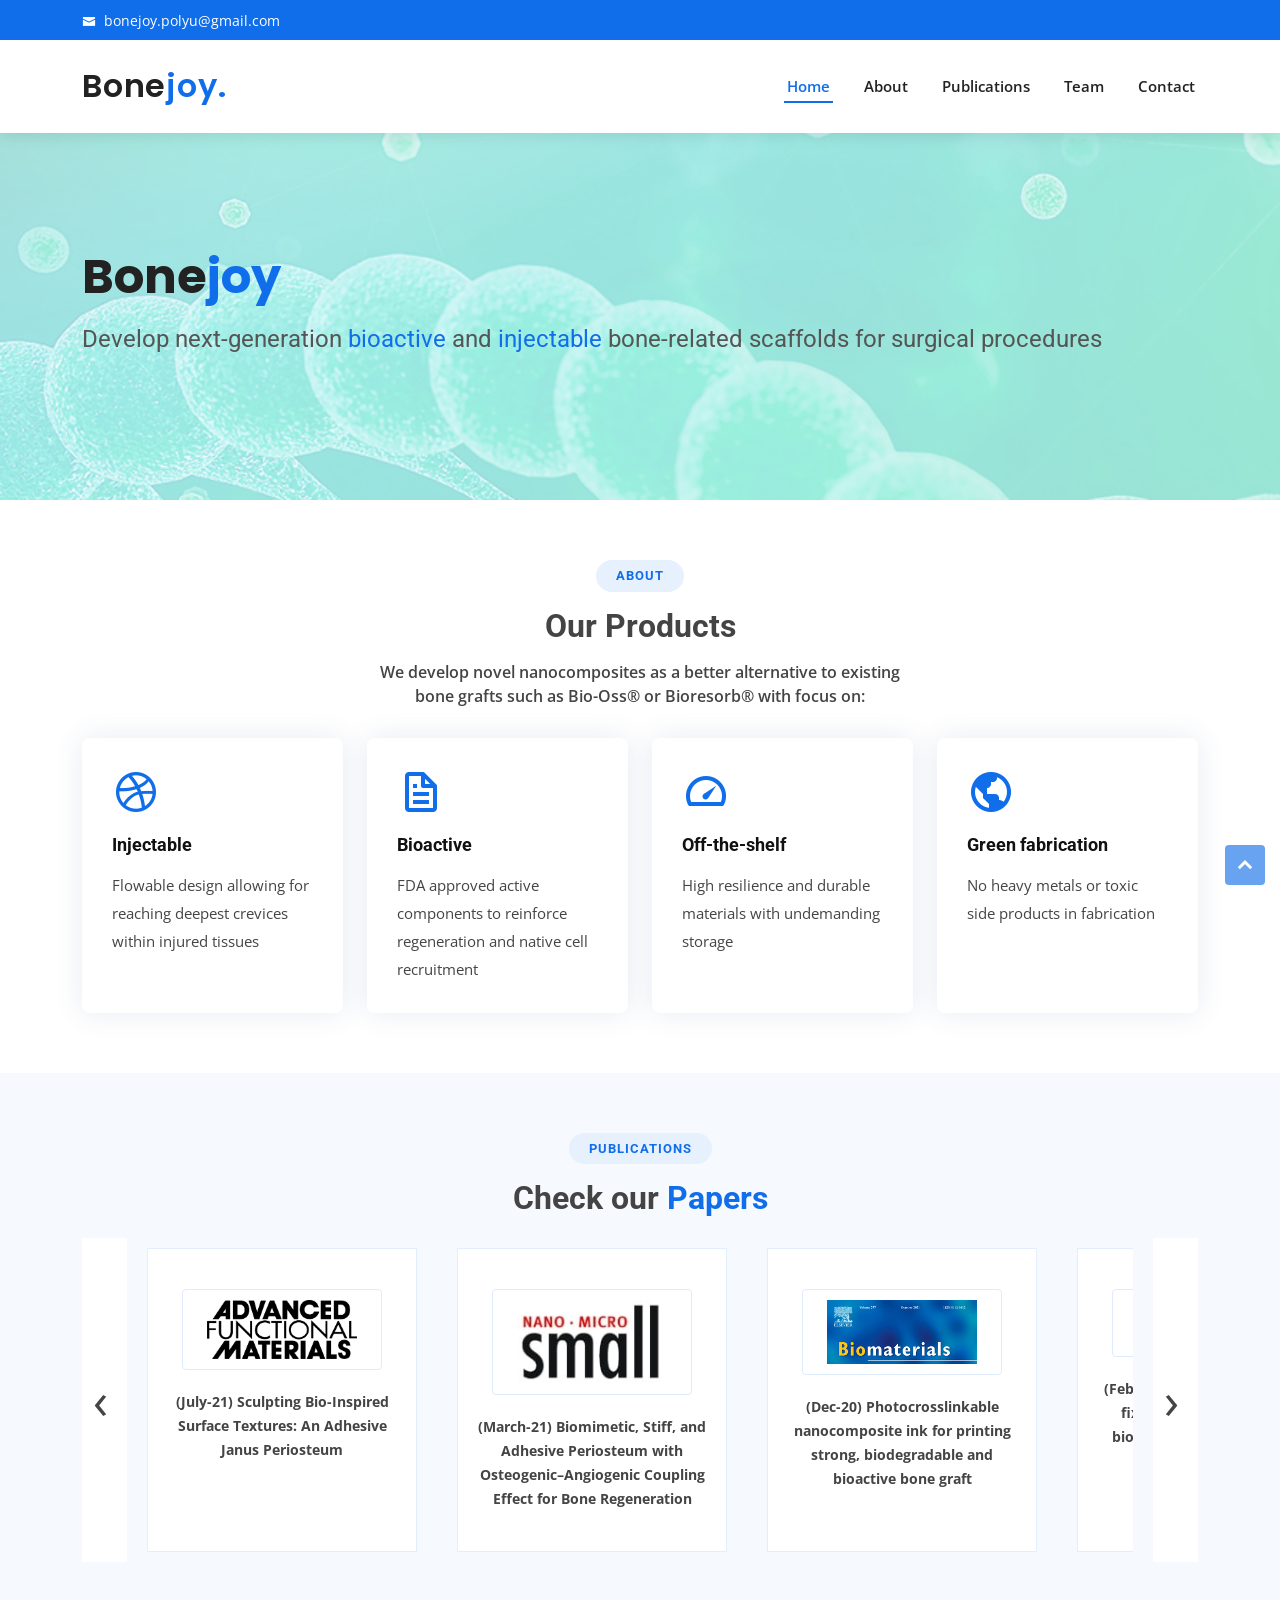
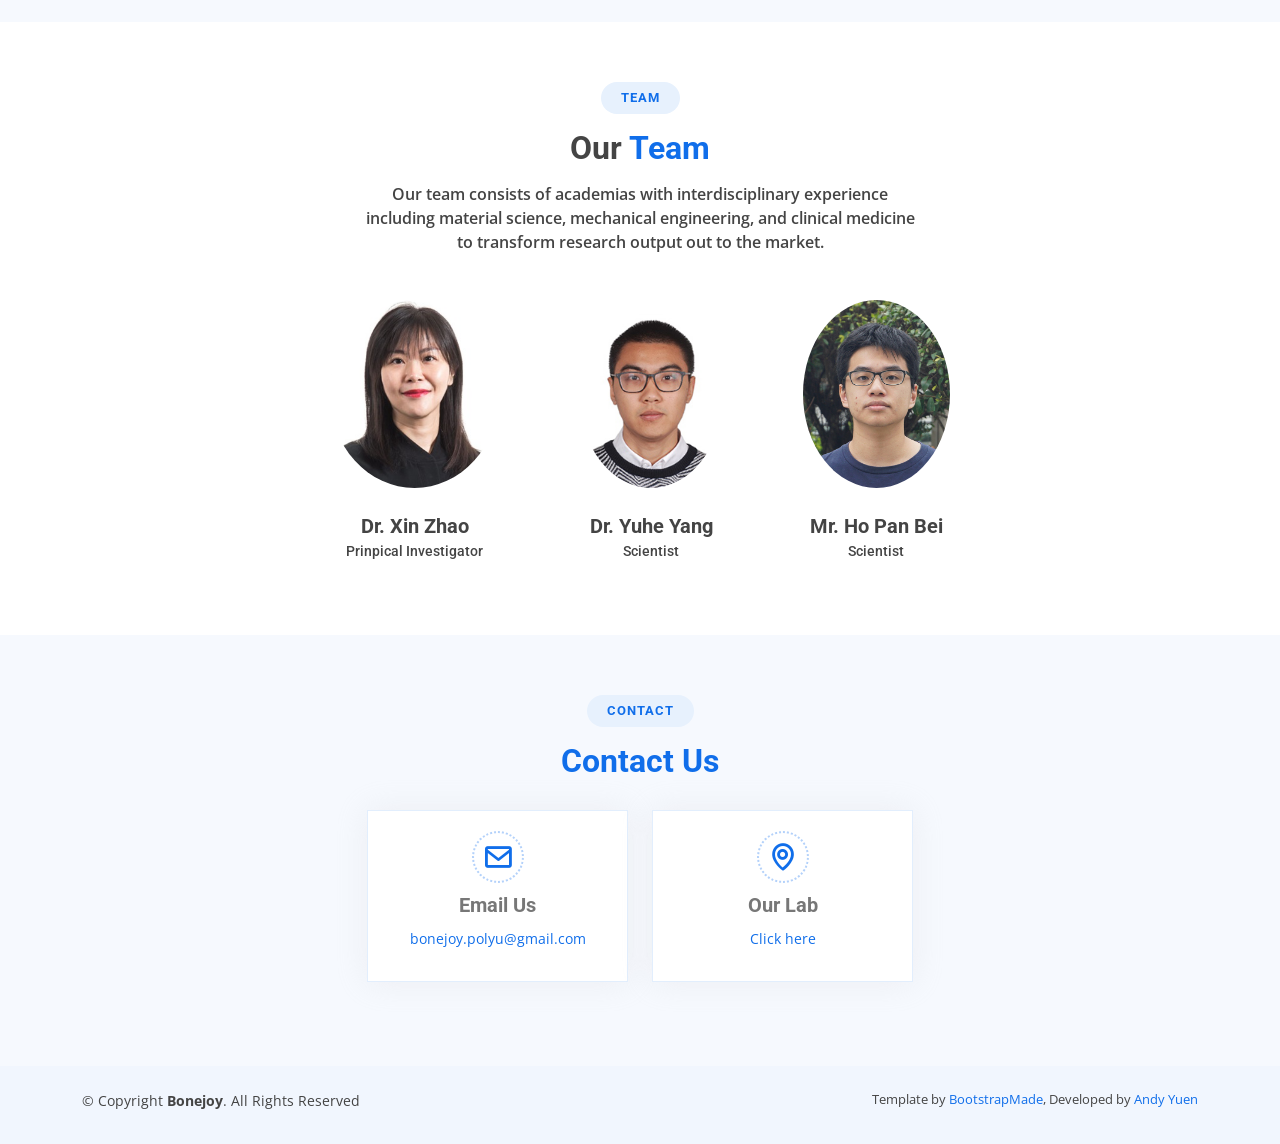
<file: index.html>
<!DOCTYPE html>
<html lang="en">

<head>
  <meta charset="utf-8">
  <meta content="width=device-width, initial-scale=1.0" name="viewport">

  <title>Bonejoy</title>
  <meta content="" name="description">
  <meta content="" name="keywords">

  <!-- Favicons -->
  <link href="assets/img/favicon.png" rel="icon">
  <link href="assets/img/apple-touch-icon.png" rel="apple-touch-icon">

  <!-- Google Fonts -->
  <link href="https://fonts.googleapis.com/css?family=Open+Sans:300,300i,400,400i,600,600i,700,700i|Roboto:300,300i,400,400i,500,500i,600,600i,700,700i|Poppins:300,300i,400,400i,500,500i,600,600i,700,700i" rel="stylesheet">

  <!-- Vendor CSS Files -->
  <link href="assets/vendor/bootstrap/css/bootstrap.min.css" rel="stylesheet">
  <link href="assets/vendor/icofont/icofont.min.css" rel="stylesheet">
  <link href="assets/vendor/boxicons/css/boxicons.min.css" rel="stylesheet">
  <link href="assets/vendor/owl.carousel/assets/owl.carousel.min.css" rel="stylesheet">
  <link href="assets/vendor/venobox/venobox.css" rel="stylesheet">
  <link href="assets/vendor/aos/aos.css" rel="stylesheet">

  <!-- Template Main CSS File -->
  <link href="assets/css/style.css" rel="stylesheet">

  <!-- =======================================================
  * Template Name: BizLand - v2.0.3
  * Template URL: https://bootstrapmade.com/bizland-bootstrap-business-template/
  * Author: BootstrapMade.com
  * License: https://bootstrapmade.com/license/
  ======================================================== -->
</head>

<body onload="init()">

  <!-- ======= Top Bar ======= -->
  <div id="topbar" class="d-none d-lg-flex align-items-center fixed-top">
    <div class="container d-flex">
      <div class="contact-info me-auto">
        <i class="icofont-envelope"></i> <a href="mailto:bonejoy.polyu@gmail.com">bonejoy.polyu@gmail.com</a>
      </div>
      <!--
      <div class="change-lang">
          <a href="./index.html"> CN </a>
          <a href="./index.html"> EN </a>
      </div>
      -->
    </div>
  </div>

  <!-- ======= Header ======= -->
  <header id="header" class="fixed-top">
    <div class="container d-flex align-items-center">

      <h1 class="logo me-auto"><a href="index.html">Bone<span>joy.</span></a></h1>
      <!-- Uncomment below if you prefer to use an image logo -->
      <!-- <a href="index.html" class="logo me-auto"><img src="assets/img/logo.png" alt=""></a>-->

      <nav class="nav-menu d-none d-lg-block">
        <ul>
          <li class="active"><a href="index.html">Home</a></li>
          <li><a href="#featured-services">About</a></li>
          <li><a href="#services">Publications</a></li>
          <li><a href="#team">Team</a></li>
          <li><a href="#contact">Contact</a></li>
          <div class='mobile-nav-sep' style='display: none;'></div>
          <li class="drop-down mobile-nav-lang" style="display: none;">
          <!--
          <a href="">Language</a>
            <ul>
              <li><a href="#">CN</a></li>
              <li><a href="#">EN</a></li>
            </ul>
          -->
          </li>
        </ul>
      </nav><!-- .nav-menu -->

    </div>
  </header><!-- End Header -->

  <!-- ======= Hero Section ======= -->
  <section id="hero" class="d-flex align-items-center">
    <div class="container" data-aos="zoom-out" data-aos-delay="100">
      <h1>Bone<span>joy<span></h1>
      <h2>Develop next-generation <span style='color: #106eea;'>bioactive</span> and
      <span style='color: #106eea;'>injectable</span> bone-related scaffolds for surgical procedures </h2>
    </div>
  </section><!-- End Hero -->

  <main id="main">

    <!-- ======= Featured Services Section ======= -->
    <section id="featured-services" class="featured-services">
      <div class="container" data-aos="fade-up">

        <div class="section-title">
          <h2>About</h2>
          <h3>Our Products</h3>
          <p>We develop novel nanocomposites as a better alternative to existing bone grafts such as Bio-Oss® or Bioresorb® with focus on: </p>
        </div>

        <div class="row">
          <div class="col-md-6 col-lg-3 d-flex align-items-stretch mb-5 mb-lg-0">
            <div class="icon-box" data-aos="fade-up" data-aos-delay="100">
              <div class="icon"><i class="bx bxl-dribbble"></i></div>
              <h4 class="title"><a>Injectable</a></h4>
              <p class="description">Flowable design allowing for reaching deepest crevices within injured tissues</p>
            </div>
          </div>

          <div class="col-md-6 col-lg-3 d-flex align-items-stretch mb-5 mb-lg-0">
            <div class="icon-box" data-aos="fade-up" data-aos-delay="200">
              <div class="icon"><i class="bx bx-file"></i></div>
              <h4 class="title"><a>Bioactive</a></h4>
              <p class="description">FDA approved active components to reinforce regeneration and native cell recruitment</p>
            </div>
          </div>

          <div class="col-md-6 col-lg-3 d-flex align-items-stretch mb-5 mb-lg-0">
            <div class="icon-box" data-aos="fade-up" data-aos-delay="300">
              <div class="icon"><i class="bx bx-tachometer"></i></div>
              <h4 class="title"><a>Off-the-shelf</a></h4>
              <p class="description">High resilience and durable materials with undemanding storage</p>
            </div>
          </div>

          <div class="col-md-6 col-lg-3 d-flex align-items-stretch mb-5 mb-lg-0">
            <div class="icon-box" data-aos="fade-up" data-aos-delay="400">
              <div class="icon"><i class="bx bx-world"></i></div>
              <h4 class="title"><a>Green fabrication</a></h4>
              <p class="description">No heavy metals or toxic side products in fabrication</p>
            </div>
          </div>

        </div>

      </div>
    </section><!-- End Featured Services Section -->

    <!-- ======= Services Section ======= -->
    <section id="services" class="services section-bg">
      <div class="container" data-aos="fade-up">

        <div class="section-title paper-title">
          <h2>Publications</h2>
          <h3>Check our <span>Papers</span></h3>
          <!--
          <p>Ut possimus qui ut temporibus culpa velit eveniet modi omnis est adipisci expedita at voluptas atque vitae autem.</p>
          -->
        </div>

        <div class='paper-slider-wrapper'>

          <div id="left-arrow" class="slider-arrow" onclick="slide(this);">
            <span>&#x2039;</span>
          </div>

          <div class="paper-slider" id="paper-slider">
            <div class="paper-row" id="paper-row">

                <div class="icon-box paper-block" onclick="window.open('https://doi.org/10.1002/adfm.202104636');">
                  <div class="icon">
                    <img src="./assets/img/publications/AFM.jpg"/>
                  </div>
                  <p><b>(July-21) Sculpting Bio-Inspired Surface Textures: An Adhesive Janus Periosteum</b></p>
                </div>

                <div class="icon-box paper-block" onclick="window.open('https://doi.org/10.1002/smll.202006598');">
                  <div class="icon">
                    <img src="./assets/img/publications/Small.jpg"/>
                  </div>
                  <p><b>(March-21) Biomimetic, Stiff, and Adhesive Periosteum with Osteogenic–Angiogenic Coupling Effect for Bone Regeneration</b></p>
                </div>

                <div class="icon-box paper-block" onclick="window.open('https://doi.org/10.1016/j.biomaterials.2020.120378');">
                  <div class="icon">
                    <img src="./assets/img/publications/biomaterials banner.png"/>
                  </div>
                  <p><b>(Dec-20) Photocrosslinkable nanocomposite ink for printing strong, biodegradable and bioactive bone graft</b></p>
                </div>

                <div class="icon-box paper-block"  onclick="window.open('https://doi.org/10.1016/j.actbio.2019.12.017');">
                  <div class="icon">
                    <img src="./assets/img/publications/acta biomater banner.png"/>
                  </div>
                  <p><b>(Feb-20) A programmable, fast-fixing, osteo-regenerative, biomechanically robust bone screw</b></p>
                </div>

            </div>
          </div>

          <div id="right-arrow" class="slider-arrow" onclick="slide(this);">
            <span>&#x203A;</span>
          </div>

        </div>

      </div>
    </section><!-- End Services Section -->

    <!-- ======= Team Section ======= -->
    <section id="team" class="team">
      <div class="container" data-aos="fade-up" style="">

        <div class="section-title">
          <h2>Team</h2>
          <h3>Our <span>Team</span></h3>
          <p>Our team consists of academias with interdisciplinary experience including material science, mechanical engineering, and clinical medicine to transform research output out to the market.</p>
        </div>

        <div style="width: 100%; display: flex; justify-content: center;">
          <div class="teamRow" style='display:flex; flex-direction: row; justify-content: space-around; align-items: flex-start; flex-wrap: wrap;'>

            <div class="testimonial-item" onclick="window.open('http://www.zhaobiomaterialsgroup.com/Team?product_id=10');">
              <img src="assets/img/team/xz.png" class="testimonial-img" alt="">
              <h3>Dr. Xin Zhao</h3>
              <h4>Prinpical Investigator</h4>
            </div>

            <div class="testimonial-item" onclick="window.open('http://www.zhaobiomaterialsgroup.com/Team?product_id=4');">
              <img src="assets/img/team/yuhe.jpg" class="testimonial-img" alt="">
              <h3>Dr. Yuhe Yang</h3>
              <h4>Scientist</h4>
            </div>

            <div class="testimonial-item"  onclick="window.open('http://www.zhaobiomaterialsgroup.com/Team?product_id=11');">
              <img src="assets/img/team/beibei.jpg" class="testimonial-img" alt="">
              <h3>Mr. Ho Pan Bei</h3>
              <h4>Scientist</h4>
            </div>
          </div>
        </div>

      </div>
    </section><!-- End Team Section -->

    <!-- ======= Contact Section ======= -->
    <section id="contact" class="contact section-bg">
      <div class="container" data-aos="fade-up">

        <div class="section-title">
          <h2>Contact</h2>
          <h3><span>Contact Us</span></h3>
          <!--
          <p>Ut possimus qui ut temporibus culpa velit eveniet modi omnis est adipisci expedita at voluptas atque vitae autem.</p>
          -->
        </div>

        <div class="row" style='justify-content: center;' data-aos="fade-up" data-aos-delay="100">

          <div class="col-lg-3 col-md-6">
            <div class="info-box  mb-4">
              <i class="bx bx-envelope"></i>
              <h3>Email Us</h3>
              <p><a href="mailto:bonejoy.polyu@gmail.com">bonejoy.polyu@gmail.com</a></p>
            </div>
          </div>

          <div class="col-lg-3 col-md-6">
            <div class="info-box  mb-4">
              <i class="bx bx-map"></i>
              <h3>Our Lab</h3>
              <p><a href="http://www.zhaobiomaterialsgroup.com/">Click here</a></p>
            </div>
          </div>

        </div>

      </div>
    </section><!-- End Contact Section -->

  </main><!-- End #main -->

  <!-- ======= Footer ======= -->
  <footer id="footer">

    <div class="container py-4">
      <div class="copyright">
        &copy; Copyright <strong><span>Bonejoy</span></strong>. All Rights Reserved
      </div>
      <div class="credits">
        <!-- All the links in the footer should remain intact. -->
        <!-- You can delete the links only if you purchased the pro version. -->
        <!-- Licensing information: https://bootstrapmade.com/license/ -->
        <!-- Purchase the pro version with working PHP/AJAX contact form: https://bootstrapmade.com/bizland-bootstrap-business-template/ -->
        Template by <a href="https://bootstrapmade.com/">BootstrapMade</a>, Developed by <a href="https://github.com/andy897221">Andy Yuen</a>
      </div>
    </div>
  </footer><!-- End Footer -->

  <div id="preloader"></div>
  <a href="#" class="back-to-top"><i class="icofont-simple-up"></i></a>

  <!-- Vendor JS Files -->
  <script src="assets/vendor/jquery/jquery.min.js"></script>
  <script src="assets/vendor/bootstrap/js/bootstrap.bundle.min.js"></script>
  <script src="assets/vendor/jquery.easing/jquery.easing.min.js"></script>
  <script src="assets/vendor/php-email-form/validate.js"></script>
  <script src="assets/vendor/waypoints/jquery.waypoints.min.js"></script>
  <script src="assets/vendor/counterup/counterup.min.js"></script>
  <script src="assets/vendor/owl.carousel/owl.carousel.min.js"></script>
  <script src="assets/vendor/isotope-layout/isotope.pkgd.min.js"></script>
  <script src="assets/vendor/venobox/venobox.min.js"></script>
  <script src="assets/vendor/aos/aos.js"></script>

  <!-- Template Main JS File -->
  <script src="assets/js/main.js"></script>
  <script src="assets/js/myMain.js"></script>

</body>

</html>
</file>
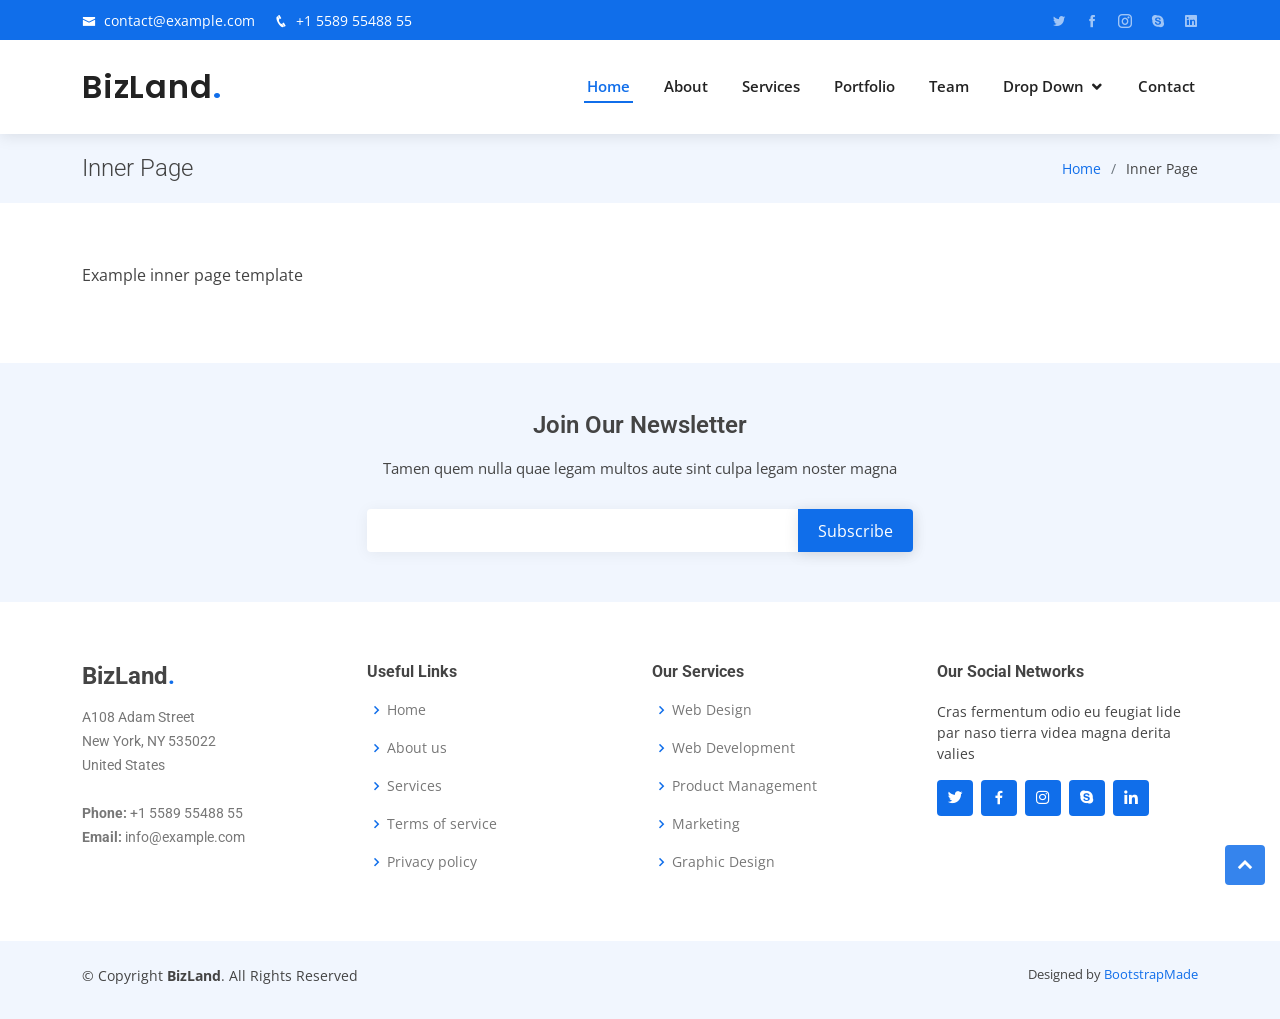
<file: inner-page.html>
<!DOCTYPE html>
<html lang="en">

<head>
  <meta charset="utf-8">
  <meta content="width=device-width, initial-scale=1.0" name="viewport">

  <title>Inner Page - BizLand Bootstrap Template</title>
  <meta content="" name="description">
  <meta content="" name="keywords">

  <!-- Favicons -->
  <link href="assets/img/favicon.png" rel="icon">
  <link href="assets/img/apple-touch-icon.png" rel="apple-touch-icon">

  <!-- Google Fonts -->
  <link href="https://fonts.googleapis.com/css?family=Open+Sans:300,300i,400,400i,600,600i,700,700i|Roboto:300,300i,400,400i,500,500i,600,600i,700,700i|Poppins:300,300i,400,400i,500,500i,600,600i,700,700i" rel="stylesheet">

  <!-- Vendor CSS Files -->
  <link href="assets/vendor/bootstrap/css/bootstrap.min.css" rel="stylesheet">
  <link href="assets/vendor/icofont/icofont.min.css" rel="stylesheet">
  <link href="assets/vendor/boxicons/css/boxicons.min.css" rel="stylesheet">
  <link href="assets/vendor/owl.carousel/assets/owl.carousel.min.css" rel="stylesheet">
  <link href="assets/vendor/venobox/venobox.css" rel="stylesheet">
  <link href="assets/vendor/aos/aos.css" rel="stylesheet">

  <!-- Template Main CSS File -->
  <link href="assets/css/style.css" rel="stylesheet">

  <!-- =======================================================
  * Template Name: BizLand - v2.0.3
  * Template URL: https://bootstrapmade.com/bizland-bootstrap-business-template/
  * Author: BootstrapMade.com
  * License: https://bootstrapmade.com/license/
  ======================================================== -->
</head>

<body>

  <!-- ======= Top Bar ======= -->
  <div id="topbar" class="d-none d-lg-flex align-items-center fixed-top">
    <div class="container d-flex">
      <div class="contact-info me-auto">
        <i class="icofont-envelope"></i> <a href="mailto:contact@example.com">contact@example.com</a>
        <i class="icofont-phone"></i> +1 5589 55488 55
      </div>
      <div class="social-links">
        <a href="#" class="twitter"><i class="icofont-twitter"></i></a>
        <a href="#" class="facebook"><i class="icofont-facebook"></i></a>
        <a href="#" class="instagram"><i class="icofont-instagram"></i></a>
        <a href="#" class="skype"><i class="icofont-skype"></i></a>
        <a href="#" class="linkedin"><i class="icofont-linkedin"></i></i></a>
      </div>
    </div>
  </div>

  <!-- ======= Header ======= -->
  <header id="header" class="fixed-top">
    <div class="container d-flex align-items-center">

      <h1 class="logo me-auto"><a href="index.html">BizLand<span>.</span></a></h1>
      <!-- Uncomment below if you prefer to use an image logo -->
      <!-- <a href="index.html" class="logo me-auto"><img src="assets/img/logo.png" alt=""></a>-->

      <nav class="nav-menu d-none d-lg-block">
        <ul>
          <li class="active"><a href="index.html">Home</a></li>
          <li><a href="#about">About</a></li>
          <li><a href="#services">Services</a></li>
          <li><a href="#portfolio">Portfolio</a></li>
          <li><a href="#team">Team</a></li>
          <li class="drop-down"><a href="">Drop Down</a>
            <ul>
              <li><a href="#">Drop Down 1</a></li>
              <li class="drop-down"><a href="#">Deep Drop Down</a>
                <ul>
                  <li><a href="#">Deep Drop Down 1</a></li>
                  <li><a href="#">Deep Drop Down 2</a></li>
                  <li><a href="#">Deep Drop Down 3</a></li>
                  <li><a href="#">Deep Drop Down 4</a></li>
                  <li><a href="#">Deep Drop Down 5</a></li>
                </ul>
              </li>
              <li><a href="#">Drop Down 2</a></li>
              <li><a href="#">Drop Down 3</a></li>
              <li><a href="#">Drop Down 4</a></li>
            </ul>
          </li>
          <li><a href="#contact">Contact</a></li>

        </ul>
      </nav><!-- .nav-menu -->

    </div>
  </header><!-- End Header -->

  <main id="main" data-aos="fade-up">

    <!-- ======= Breadcrumbs ======= -->
    <section class="breadcrumbs">
      <div class="container">

        <div class="d-flex justify-content-between align-items-center">
          <h2>Inner Page</h2>
          <ol>
            <li><a href="index.html">Home</a></li>
            <li>Inner Page</li>
          </ol>
        </div>

      </div>
    </section><!-- End Breadcrumbs -->

    <section class="inner-page">
      <div class="container">
        <p>
          Example inner page template
        </p>
      </div>
    </section>

  </main><!-- End #main -->

  <!-- ======= Footer ======= -->
  <footer id="footer">

    <div class="footer-newsletter">
      <div class="container">
        <div class="row justify-content-center">
          <div class="col-lg-6">
            <h4>Join Our Newsletter</h4>
            <p>Tamen quem nulla quae legam multos aute sint culpa legam noster magna</p>
            <form action="" method="post">
              <input type="email" name="email"><input type="submit" value="Subscribe">
            </form>
          </div>
        </div>
      </div>
    </div>

    <div class="footer-top">
      <div class="container">
        <div class="row">

          <div class="col-lg-3 col-md-6 footer-contact">
            <h3>BizLand<span>.</span></h3>
            <p>
              A108 Adam Street <br>
              New York, NY 535022<br>
              United States <br><br>
              <strong>Phone:</strong> +1 5589 55488 55<br>
              <strong>Email:</strong> info@example.com<br>
            </p>
          </div>

          <div class="col-lg-3 col-md-6 footer-links">
            <h4>Useful Links</h4>
            <ul>
              <li><i class="bx bx-chevron-right"></i> <a href="#">Home</a></li>
              <li><i class="bx bx-chevron-right"></i> <a href="#">About us</a></li>
              <li><i class="bx bx-chevron-right"></i> <a href="#">Services</a></li>
              <li><i class="bx bx-chevron-right"></i> <a href="#">Terms of service</a></li>
              <li><i class="bx bx-chevron-right"></i> <a href="#">Privacy policy</a></li>
            </ul>
          </div>

          <div class="col-lg-3 col-md-6 footer-links">
            <h4>Our Services</h4>
            <ul>
              <li><i class="bx bx-chevron-right"></i> <a href="#">Web Design</a></li>
              <li><i class="bx bx-chevron-right"></i> <a href="#">Web Development</a></li>
              <li><i class="bx bx-chevron-right"></i> <a href="#">Product Management</a></li>
              <li><i class="bx bx-chevron-right"></i> <a href="#">Marketing</a></li>
              <li><i class="bx bx-chevron-right"></i> <a href="#">Graphic Design</a></li>
            </ul>
          </div>

          <div class="col-lg-3 col-md-6 footer-links">
            <h4>Our Social Networks</h4>
            <p>Cras fermentum odio eu feugiat lide par naso tierra videa magna derita valies</p>
            <div class="social-links mt-3">
              <a href="#" class="twitter"><i class="bx bxl-twitter"></i></a>
              <a href="#" class="facebook"><i class="bx bxl-facebook"></i></a>
              <a href="#" class="instagram"><i class="bx bxl-instagram"></i></a>
              <a href="#" class="google-plus"><i class="bx bxl-skype"></i></a>
              <a href="#" class="linkedin"><i class="bx bxl-linkedin"></i></a>
            </div>
          </div>

        </div>
      </div>
    </div>

    <div class="container py-4">
      <div class="copyright">
        &copy; Copyright <strong><span>BizLand</span></strong>. All Rights Reserved
      </div>
      <div class="credits">
        <!-- All the links in the footer should remain intact. -->
        <!-- You can delete the links only if you purchased the pro version. -->
        <!-- Licensing information: https://bootstrapmade.com/license/ -->
        <!-- Purchase the pro version with working PHP/AJAX contact form: https://bootstrapmade.com/bizland-bootstrap-business-template/ -->
        Designed by <a href="https://bootstrapmade.com/">BootstrapMade</a>
      </div>
    </div>
  </footer><!-- End Footer -->

  <div id="preloader"></div>
  <a href="#" class="back-to-top"><i class="icofont-simple-up"></i></a>

  <!-- Vendor JS Files -->
  <script src="assets/vendor/jquery/jquery.min.js"></script>
  <script src="assets/vendor/bootstrap/js/bootstrap.bundle.min.js"></script>
  <script src="assets/vendor/jquery.easing/jquery.easing.min.js"></script>
  <script src="assets/vendor/php-email-form/validate.js"></script>
  <script src="assets/vendor/waypoints/jquery.waypoints.min.js"></script>
  <script src="assets/vendor/counterup/counterup.min.js"></script>
  <script src="assets/vendor/owl.carousel/owl.carousel.min.js"></script>
  <script src="assets/vendor/isotope-layout/isotope.pkgd.min.js"></script>
  <script src="assets/vendor/venobox/venobox.min.js"></script>
  <script src="assets/vendor/aos/aos.js"></script>

  <!-- Template Main JS File -->
  <script src="assets/js/main.js"></script>

</body>

</html>
</file>
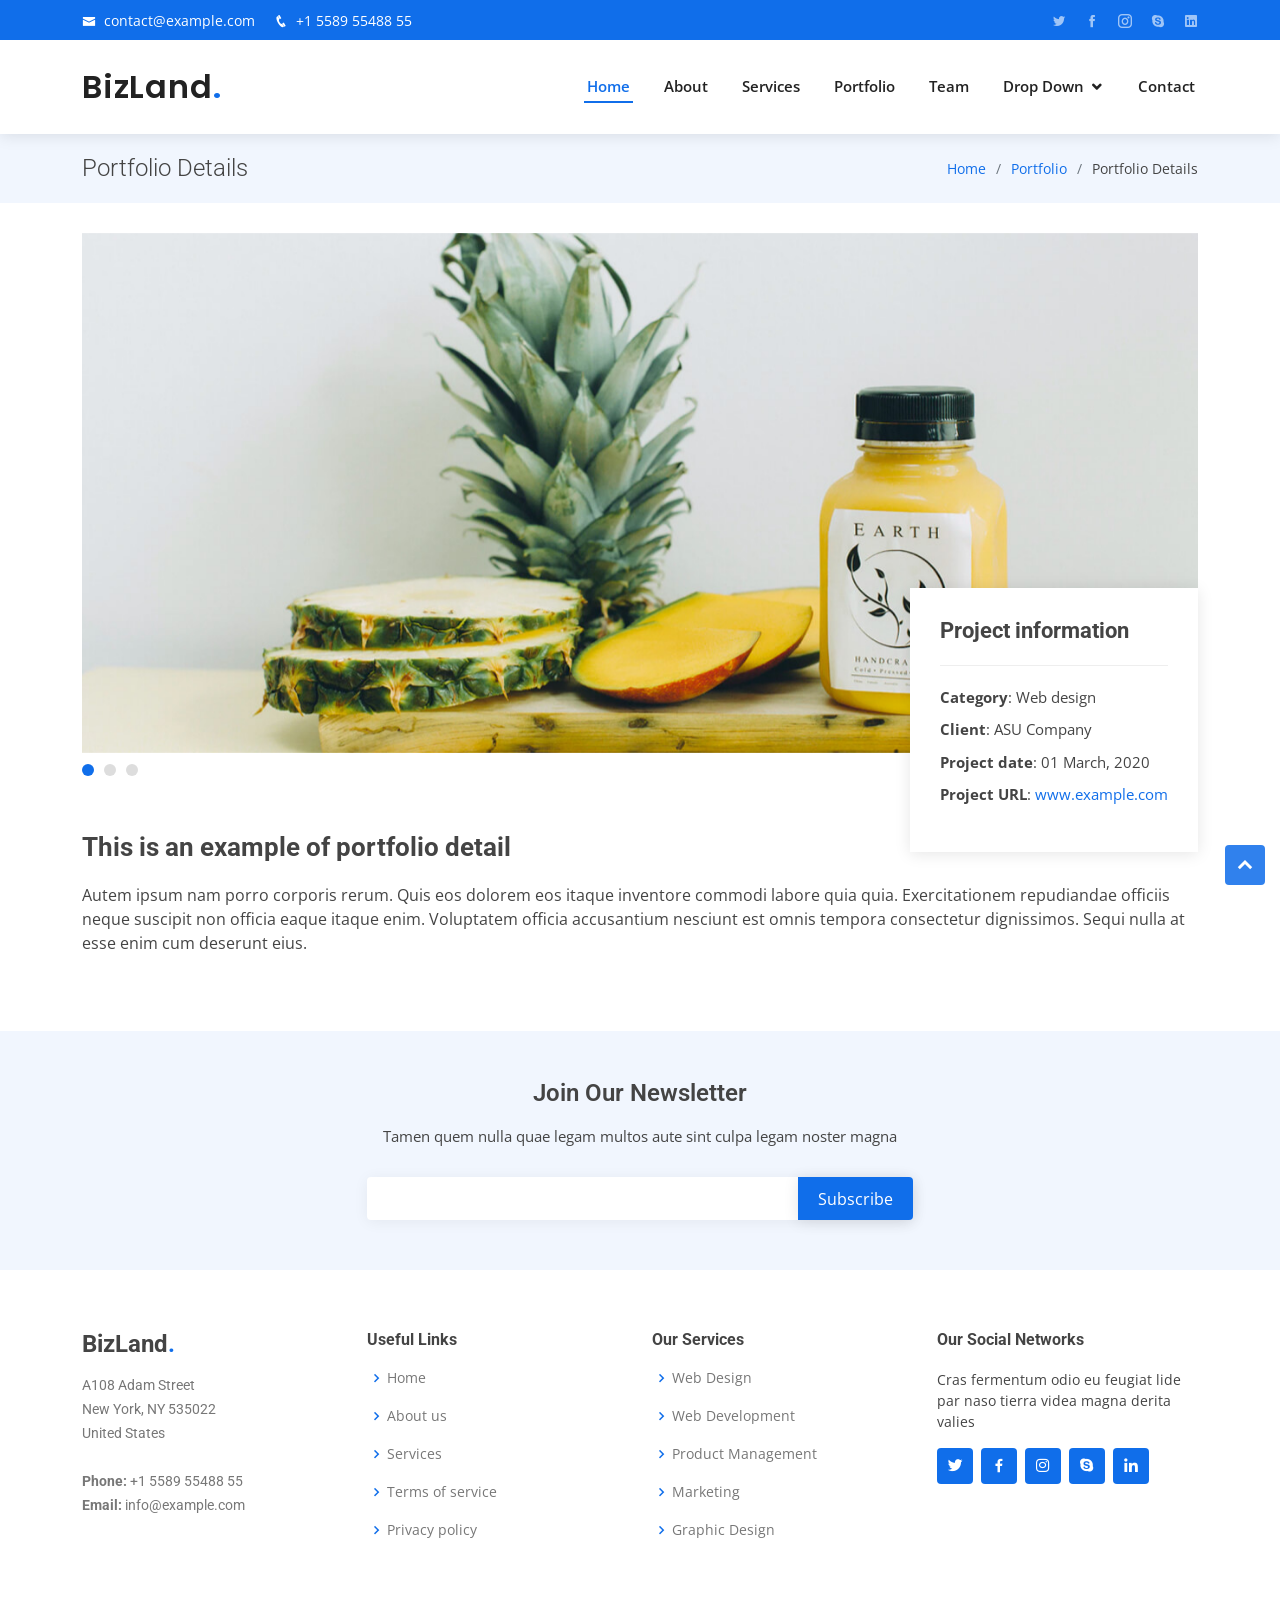
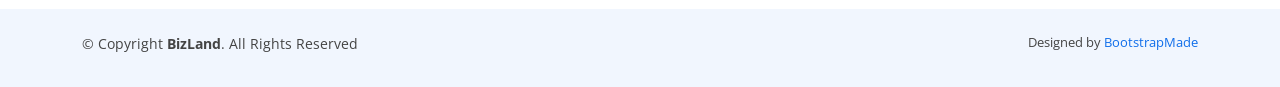
<file: portfolio-details.html>
<!DOCTYPE html>
<html lang="en">

<head>
  <meta charset="utf-8">
  <meta content="width=device-width, initial-scale=1.0" name="viewport">

  <title>Portfolio Details - BizLand Bootstrap Template</title>
  <meta content="" name="description">
  <meta content="" name="keywords">

  <!-- Favicons -->
  <link href="assets/img/favicon.png" rel="icon">
  <link href="assets/img/apple-touch-icon.png" rel="apple-touch-icon">

  <!-- Google Fonts -->
  <link href="https://fonts.googleapis.com/css?family=Open+Sans:300,300i,400,400i,600,600i,700,700i|Roboto:300,300i,400,400i,500,500i,600,600i,700,700i|Poppins:300,300i,400,400i,500,500i,600,600i,700,700i" rel="stylesheet">

  <!-- Vendor CSS Files -->
  <link href="assets/vendor/bootstrap/css/bootstrap.min.css" rel="stylesheet">
  <link href="assets/vendor/icofont/icofont.min.css" rel="stylesheet">
  <link href="assets/vendor/boxicons/css/boxicons.min.css" rel="stylesheet">
  <link href="assets/vendor/owl.carousel/assets/owl.carousel.min.css" rel="stylesheet">
  <link href="assets/vendor/venobox/venobox.css" rel="stylesheet">
  <link href="assets/vendor/aos/aos.css" rel="stylesheet">

  <!-- Template Main CSS File -->
  <link href="assets/css/style.css" rel="stylesheet">

  <!-- =======================================================
  * Template Name: BizLand - v2.0.3
  * Template URL: https://bootstrapmade.com/bizland-bootstrap-business-template/
  * Author: BootstrapMade.com
  * License: https://bootstrapmade.com/license/
  ======================================================== -->
</head>

<body>

  <!-- ======= Top Bar ======= -->
  <div id="topbar" class="d-none d-lg-flex align-items-center fixed-top">
    <div class="container d-flex">
      <div class="contact-info me-auto">
        <i class="icofont-envelope"></i> <a href="mailto:contact@example.com">contact@example.com</a>
        <i class="icofont-phone"></i> +1 5589 55488 55
      </div>
      <div class="social-links">
        <a href="#" class="twitter"><i class="icofont-twitter"></i></a>
        <a href="#" class="facebook"><i class="icofont-facebook"></i></a>
        <a href="#" class="instagram"><i class="icofont-instagram"></i></a>
        <a href="#" class="skype"><i class="icofont-skype"></i></a>
        <a href="#" class="linkedin"><i class="icofont-linkedin"></i></i></a>
      </div>
    </div>
  </div>

  <!-- ======= Header ======= -->
  <header id="header" class="fixed-top">
    <div class="container d-flex align-items-center">

      <h1 class="logo me-auto"><a href="index.html">BizLand<span>.</span></a></h1>
      <!-- Uncomment below if you prefer to use an image logo -->
      <!-- <a href="index.html" class="logo me-auto"><img src="assets/img/logo.png" alt=""></a>-->

      <nav class="nav-menu d-none d-lg-block">
        <ul>
          <li class="active"><a href="index.html">Home</a></li>
          <li><a href="#about">About</a></li>
          <li><a href="#services">Services</a></li>
          <li><a href="#portfolio">Portfolio</a></li>
          <li><a href="#team">Team</a></li>
          <li class="drop-down"><a href="">Drop Down</a>
            <ul>
              <li><a href="#">Drop Down 1</a></li>
              <li class="drop-down"><a href="#">Deep Drop Down</a>
                <ul>
                  <li><a href="#">Deep Drop Down 1</a></li>
                  <li><a href="#">Deep Drop Down 2</a></li>
                  <li><a href="#">Deep Drop Down 3</a></li>
                  <li><a href="#">Deep Drop Down 4</a></li>
                  <li><a href="#">Deep Drop Down 5</a></li>
                </ul>
              </li>
              <li><a href="#">Drop Down 2</a></li>
              <li><a href="#">Drop Down 3</a></li>
              <li><a href="#">Drop Down 4</a></li>
            </ul>
          </li>
          <li><a href="#contact">Contact</a></li>

        </ul>
      </nav><!-- .nav-menu -->

    </div>
  </header><!-- End Header -->

  <main id="main" data-aos="fade-up">

    <!-- ======= Breadcrumbs Section ======= -->
    <section class="breadcrumbs">
      <div class="container">

        <div class="d-flex justify-content-between align-items-center">
          <h2>Portfolio Details</h2>
          <ol>
            <li><a href="index.html">Home</a></li>
            <li><a href="portfolio.html">Portfolio</a></li>
            <li>Portfolio Details</li>
          </ol>
        </div>

      </div>
    </section><!-- Breadcrumbs Section -->

    <!-- ======= Portfolio Details Section ======= -->
    <section class="portfolio-details">
      <div class="container">

        <div class="portfolio-details-container">

          <div class="owl-carousel portfolio-details-carousel">
            <img src="assets/img/portfolio/portfolio-details-1.jpg" class="img-fluid" alt="">
            <img src="assets/img/portfolio/portfolio-details-2.jpg" class="img-fluid" alt="">
            <img src="assets/img/portfolio/portfolio-details-3.jpg" class="img-fluid" alt="">
          </div>

          <div class="portfolio-info">
            <h3>Project information</h3>
            <ul>
              <li><strong>Category</strong>: Web design</li>
              <li><strong>Client</strong>: ASU Company</li>
              <li><strong>Project date</strong>: 01 March, 2020</li>
              <li><strong>Project URL</strong>: <a href="#">www.example.com</a></li>
            </ul>
          </div>

        </div>

        <div class="portfolio-description">
          <h2>This is an example of portfolio detail</h2>
          <p>
            Autem ipsum nam porro corporis rerum. Quis eos dolorem eos itaque inventore commodi labore quia quia. Exercitationem repudiandae officiis neque suscipit non officia eaque itaque enim. Voluptatem officia accusantium nesciunt est omnis tempora consectetur dignissimos. Sequi nulla at esse enim cum deserunt eius.
          </p>
        </div>
      </div>
    </section><!-- End Portfolio Details Section -->

  </main><!-- End #main -->

  <!-- ======= Footer ======= -->
  <footer id="footer">

    <div class="footer-newsletter">
      <div class="container">
        <div class="row justify-content-center">
          <div class="col-lg-6">
            <h4>Join Our Newsletter</h4>
            <p>Tamen quem nulla quae legam multos aute sint culpa legam noster magna</p>
            <form action="" method="post">
              <input type="email" name="email"><input type="submit" value="Subscribe">
            </form>
          </div>
        </div>
      </div>
    </div>

    <div class="footer-top">
      <div class="container">
        <div class="row">

          <div class="col-lg-3 col-md-6 footer-contact">
            <h3>BizLand<span>.</span></h3>
            <p>
              A108 Adam Street <br>
              New York, NY 535022<br>
              United States <br><br>
              <strong>Phone:</strong> +1 5589 55488 55<br>
              <strong>Email:</strong> info@example.com<br>
            </p>
          </div>

          <div class="col-lg-3 col-md-6 footer-links">
            <h4>Useful Links</h4>
            <ul>
              <li><i class="bx bx-chevron-right"></i> <a href="#">Home</a></li>
              <li><i class="bx bx-chevron-right"></i> <a href="#">About us</a></li>
              <li><i class="bx bx-chevron-right"></i> <a href="#">Services</a></li>
              <li><i class="bx bx-chevron-right"></i> <a href="#">Terms of service</a></li>
              <li><i class="bx bx-chevron-right"></i> <a href="#">Privacy policy</a></li>
            </ul>
          </div>

          <div class="col-lg-3 col-md-6 footer-links">
            <h4>Our Services</h4>
            <ul>
              <li><i class="bx bx-chevron-right"></i> <a href="#">Web Design</a></li>
              <li><i class="bx bx-chevron-right"></i> <a href="#">Web Development</a></li>
              <li><i class="bx bx-chevron-right"></i> <a href="#">Product Management</a></li>
              <li><i class="bx bx-chevron-right"></i> <a href="#">Marketing</a></li>
              <li><i class="bx bx-chevron-right"></i> <a href="#">Graphic Design</a></li>
            </ul>
          </div>

          <div class="col-lg-3 col-md-6 footer-links">
            <h4>Our Social Networks</h4>
            <p>Cras fermentum odio eu feugiat lide par naso tierra videa magna derita valies</p>
            <div class="social-links mt-3">
              <a href="#" class="twitter"><i class="bx bxl-twitter"></i></a>
              <a href="#" class="facebook"><i class="bx bxl-facebook"></i></a>
              <a href="#" class="instagram"><i class="bx bxl-instagram"></i></a>
              <a href="#" class="google-plus"><i class="bx bxl-skype"></i></a>
              <a href="#" class="linkedin"><i class="bx bxl-linkedin"></i></a>
            </div>
          </div>

        </div>
      </div>
    </div>

    <div class="container py-4">
      <div class="copyright">
        &copy; Copyright <strong><span>BizLand</span></strong>. All Rights Reserved
      </div>
      <div class="credits">
        <!-- All the links in the footer should remain intact. -->
        <!-- You can delete the links only if you purchased the pro version. -->
        <!-- Licensing information: https://bootstrapmade.com/license/ -->
        <!-- Purchase the pro version with working PHP/AJAX contact form: https://bootstrapmade.com/bizland-bootstrap-business-template/ -->
        Designed by <a href="https://bootstrapmade.com/">BootstrapMade</a>
      </div>
    </div>
  </footer><!-- End Footer -->

  <div id="preloader"></div>
  <a href="#" class="back-to-top"><i class="icofont-simple-up"></i></a>

  <!-- Vendor JS Files -->
  <script src="assets/vendor/jquery/jquery.min.js"></script>
  <script src="assets/vendor/bootstrap/js/bootstrap.bundle.min.js"></script>
  <script src="assets/vendor/jquery.easing/jquery.easing.min.js"></script>
  <script src="assets/vendor/php-email-form/validate.js"></script>
  <script src="assets/vendor/waypoints/jquery.waypoints.min.js"></script>
  <script src="assets/vendor/counterup/counterup.min.js"></script>
  <script src="assets/vendor/owl.carousel/owl.carousel.min.js"></script>
  <script src="assets/vendor/isotope-layout/isotope.pkgd.min.js"></script>
  <script src="assets/vendor/venobox/venobox.min.js"></script>
  <script src="assets/vendor/aos/aos.js"></script>

  <!-- Template Main JS File -->
  <script src="assets/js/main.js"></script>

</body>

</html>
</file>
<file: assets/vendor/venobox/venobox.css>
/* ------ venobox.css --------*/
.vbox-overlay *, .vbox-overlay *:before, .vbox-overlay *:after{
    -webkit-backface-visibility: hidden;
    -webkit-box-sizing:border-box;
    -moz-box-sizing:border-box;
    box-sizing:border-box;
}
.vbox-overlay * { 
    -webkit-backface-visibility: visible;
    backface-visibility: visible;
}
.vbox-overlay{
    display: -webkit-flex;
    display: flex;
    -webkit-flex-direction: column;
    flex-direction: column;
    -webkit-justify-content: center;
    justify-content: center;
    -webkit-align-items: center;
    align-items: center;
    position: fixed;
    left: 0;
    top: 0;
    bottom: 0;
    right: 0;
    z-index: 999999;
}

/* ----- navigation ----- */
.vbox-title{
    width: 100%;
    height: 40px;
    float: left;
    text-align: center;
    line-height: 28px;
    font-size: 12px;
    padding: 6px 50px;
    overflow: hidden;
    position: fixed;
    display: none;
    left: 0;
    z-index: 89;
}
.vbox-close{
    cursor: pointer;
    position: fixed;
    top: -1px;
    right: 0;
    width: 50px;
    height: 40px;
    padding: 6px;
    display: block;
    background-position:10px center;
    overflow: hidden;
    font-size: 24px;
    line-height: 1;
    text-align: center;
    z-index: 99;
}
.vbox-left{
    cursor: pointer;
    position: fixed;
    left: 0;
    height: 40px;
    overflow: hidden;
    line-height: 28px;
    font-size: 12px;
    z-index: 99;
    display: flex;
    align-items:center;
}
.vbox-num{
    display: inline-block;
    margin: 6px 0 6px 15px;
}
/* ----- Social share ----- */
.vbox-share{
    line-height: 28px;
    font-size: 12px;
    overflow: hidden;
    position: fixed;
    left: 0;
    z-index: 98;
    display: flex;
    align-items:center;
    justify-content: center;
    width: 100%;
    text-align: center;
}
.vbox-share svg{
    max-height: 28px;
    width: 28px;
    z-index: 10;
    margin-left: 12px;
    margin-top: 6px;
    margin-bottom: 6px;
    vertical-align: middle;
}


/* ----- navigation ARROWS ----- */
.vbox-next, .vbox-prev{
    position: fixed;
    top: 50%;
    margin-top: -15px;
    overflow: hidden;
    cursor: pointer;
    display: block;
    width: 45px;
    height: 45px;
    z-index: 99;
}
.vbox-next span, .vbox-prev span{
    position: relative;
    width: 20px;
    height: 20px;
    border: 2px solid transparent;
    border-top-color: #B6B6B6;
    border-right-color: #B6B6B6;
    text-indent: -100px;
    position: absolute;
    top: 8px;
    display: block;
}
.vbox-prev{
    left: 15px;
}
.vbox-next{
    right: 15px;
}
.vbox-prev span{
    left: 10px;
    -ms-transform: rotate(-135deg);
    -webkit-transform: rotate(-135deg);
    transform: rotate(-135deg);
}
.vbox-next span{
    -ms-transform: rotate(45deg);
    -webkit-transform: rotate(45deg);
    transform: rotate(45deg);
    right: 10px;
}
/* ------- inline window ------ */
.vbox-inline{
    width: 420px;
    height: 315px;
    height: 70vh;
    padding: 10px;
    background: #fff;
    margin: 0 auto;
    overflow: auto;
    text-align: left;
}
/* ------- Video & iFrames window ------ */
.venoframe{
    max-width: 100%;
    width: 100%;
    border: none;
    width: 100%;
    height: 260px;
    height: 70vh;
}
.venoframe.vbvid{
    height: 260px;
}
@media (min-width: 768px) {
    .venoframe, .vbox-inline{
        width: 90%;
        height: 360px;
        height: 70vh;
    }
    .venoframe.vbvid{
        width: 640px;
        height: 360px;
    }
}
@media (min-width: 992px) {
    .venoframe, .vbox-inline{
        max-width: 1200px;
        width: 80%;
        height: 540px;
        height: 70vh;
    }
    .venoframe.vbvid{
        width: 960px;
        height: 540px;
    }
}
/* 
Please do NOT edit this part! 
or at least read this note: http://i.imgur.com/7C0ws9e.gif
*/
.vbox-open{
    overflow: hidden;
}
.vbox-container{
    position: absolute;
    left: 0;
    right: 0;
    top: 0;
    bottom: 0;
    overflow-x: hidden;
    overflow-y: scroll;
    overflow-scrolling: touch;
    -webkit-overflow-scrolling: touch;
    z-index: 20;
    max-height: 100%;

}

.vbox-content{
    text-align: center;
    float: left;
    width: 100%;
    position: relative;
    overflow: hidden;
    padding: 20px 4%;
}
.vbox-container img{
    max-width: 100%;
    height: auto;
}
.vbox-figlio{
    box-shadow: 0 0 12px rgba(0,0,0,0.19), 0 6px 6px rgba(0,0,0,0.23);
    max-width: 100%;
    text-align: initial;
}
img.vbox-figlio{
    -webkit-user-select: none;
-khtml-user-select: none;
-moz-user-select: none;
-o-user-select: none;
user-select: none;
}
.vbox-content.swipe-left{
    margin-left: -200px !important;
}
.vbox-content.swipe-right{
    margin-left: 200px !important;
}
.vbox-animated{
    webkit-transition: margin 300ms ease-out;
    transition: margin 300ms ease-out;
}

/* ---------- preloader ----------
 * SPINKIT 
 * http://tobiasahlin.com/spinkit/
-------------------------------- */
.sk-double-bounce,.sk-rotating-plane{width:40px;height:40px;margin:40px auto}.sk-rotating-plane{background-color:#333;-webkit-animation:sk-rotatePlane 1.2s infinite ease-in-out;animation:sk-rotatePlane 1.2s infinite ease-in-out}@-webkit-keyframes sk-rotatePlane{0%{-webkit-transform:perspective(120px) rotateX(0) rotateY(0);transform:perspective(120px) rotateX(0) rotateY(0)}50%{-webkit-transform:perspective(120px) rotateX(-180.1deg) rotateY(0);transform:perspective(120px) rotateX(-180.1deg) rotateY(0)}100%{-webkit-transform:perspective(120px) rotateX(-180deg) rotateY(-179.9deg);transform:perspective(120px) rotateX(-180deg) rotateY(-179.9deg)}}@keyframes sk-rotatePlane{0%{-webkit-transform:perspective(120px) rotateX(0) rotateY(0);transform:perspective(120px) rotateX(0) rotateY(0)}50%{-webkit-transform:perspective(120px) rotateX(-180.1deg) rotateY(0);transform:perspective(120px) rotateX(-180.1deg) rotateY(0)}100%{-webkit-transform:perspective(120px) rotateX(-180deg) rotateY(-179.9deg);transform:perspective(120px) rotateX(-180deg) rotateY(-179.9deg)}}.sk-double-bounce{position:relative}.sk-double-bounce .sk-child{width:100%;height:100%;border-radius:50%;background-color:#333;opacity:.6;position:absolute;top:0;left:0;-webkit-animation:sk-doubleBounce 2s infinite ease-in-out;animation:sk-doubleBounce 2s infinite ease-in-out}.sk-chasing-dots .sk-child,.sk-spinner-pulse,.sk-three-bounce .sk-child{background-color:#333;border-radius:100%}.sk-double-bounce .sk-double-bounce2{-webkit-animation-delay:-1s;animation-delay:-1s}@-webkit-keyframes sk-doubleBounce{0%,100%{-webkit-transform:scale(0);transform:scale(0)}50%{-webkit-transform:scale(1);transform:scale(1)}}@keyframes sk-doubleBounce{0%,100%{-webkit-transform:scale(0);transform:scale(0)}50%{-webkit-transform:scale(1);transform:scale(1)}}.sk-wave{margin:40px auto;width:50px;height:40px;text-align:center;font-size:10px}.sk-wave .sk-rect{background-color:#333;height:100%;width:6px;display:inline-block;-webkit-animation:sk-waveStretchDelay 1.2s infinite ease-in-out;animation:sk-waveStretchDelay 1.2s infinite ease-in-out}.sk-wave .sk-rect1{-webkit-animation-delay:-1.2s;animation-delay:-1.2s}.sk-wave .sk-rect2{-webkit-animation-delay:-1.1s;animation-delay:-1.1s}.sk-wave .sk-rect3{-webkit-animation-delay:-1s;animation-delay:-1s}.sk-wave .sk-rect4{-webkit-animation-delay:-.9s;animation-delay:-.9s}.sk-wave .sk-rect5{-webkit-animation-delay:-.8s;animation-delay:-.8s}@-webkit-keyframes sk-waveStretchDelay{0%,100%,40%{-webkit-transform:scaleY(.4);transform:scaleY(.4)}20%{-webkit-transform:scaleY(1);transform:scaleY(1)}}@keyframes sk-waveStretchDelay{0%,100%,40%{-webkit-transform:scaleY(.4);transform:scaleY(.4)}20%{-webkit-transform:scaleY(1);transform:scaleY(1)}}.sk-wandering-cubes{margin:40px auto;width:40px;height:40px;position:relative}.sk-wandering-cubes .sk-cube{background-color:#333;width:10px;height:10px;position:absolute;top:0;left:0;-webkit-animation:sk-wanderingCube 1.8s ease-in-out -1.8s infinite both;animation:sk-wanderingCube 1.8s ease-in-out -1.8s infinite both}.sk-chasing-dots,.sk-spinner-pulse{width:40px;height:40px;margin:40px auto}.sk-wandering-cubes .sk-cube2{-webkit-animation-delay:-.9s;animation-delay:-.9s}@-webkit-keyframes sk-wanderingCube{0%{-webkit-transform:rotate(0);transform:rotate(0)}25%{-webkit-transform:translateX(30px) rotate(-90deg) scale(.5);transform:translateX(30px) rotate(-90deg) scale(.5)}50%{-webkit-transform:translateX(30px) translateY(30px) rotate(-179deg);transform:translateX(30px) translateY(30px) rotate(-179deg)}50.1%{-webkit-transform:translateX(30px) translateY(30px) rotate(-180deg);transform:translateX(30px) translateY(30px) rotate(-180deg)}75%{-webkit-transform:translateX(0) translateY(30px) rotate(-270deg) scale(.5);transform:translateX(0) translateY(30px) rotate(-270deg) scale(.5)}100%{-webkit-transform:rotate(-360deg);transform:rotate(-360deg)}}@keyframes sk-wanderingCube{0%{-webkit-transform:rotate(0);transform:rotate(0)}25%{-webkit-transform:translateX(30px) rotate(-90deg) scale(.5);transform:translateX(30px) rotate(-90deg) scale(.5)}50%{-webkit-transform:translateX(30px) translateY(30px) rotate(-179deg);transform:translateX(30px) translateY(30px) rotate(-179deg)}50.1%{-webkit-transform:translateX(30px) translateY(30px) rotate(-180deg);transform:translateX(30px) translateY(30px) rotate(-180deg)}75%{-webkit-transform:translateX(0) translateY(30px) rotate(-270deg) scale(.5);transform:translateX(0) translateY(30px) rotate(-270deg) scale(.5)}100%{-webkit-transform:rotate(-360deg);transform:rotate(-360deg)}}.sk-spinner-pulse{-webkit-animation:sk-pulseScaleOut 1s infinite ease-in-out;animation:sk-pulseScaleOut 1s infinite ease-in-out}@-webkit-keyframes sk-pulseScaleOut{0%{-webkit-transform:scale(0);transform:scale(0)}100%{-webkit-transform:scale(1);transform:scale(1);opacity:0}}@keyframes sk-pulseScaleOut{0%{-webkit-transform:scale(0);transform:scale(0)}100%{-webkit-transform:scale(1);transform:scale(1);opacity:0}}.sk-chasing-dots{position:relative;text-align:center;-webkit-animation:sk-chasingDotsRotate 2s infinite linear;animation:sk-chasingDotsRotate 2s infinite linear}.sk-chasing-dots .sk-child{width:60%;height:60%;display:inline-block;position:absolute;top:0;-webkit-animation:sk-chasingDotsBounce 2s infinite ease-in-out;animation:sk-chasingDotsBounce 2s infinite ease-in-out}.sk-chasing-dots .sk-dot2{top:auto;bottom:0;-webkit-animation-delay:-1s;animation-delay:-1s}@-webkit-keyframes sk-chasingDotsRotate{100%{-webkit-transform:rotate(360deg);transform:rotate(360deg)}}@keyframes sk-chasingDotsRotate{100%{-webkit-transform:rotate(360deg);transform:rotate(360deg)}}@-webkit-keyframes sk-chasingDotsBounce{0%,100%{-webkit-transform:scale(0);transform:scale(0)}50%{-webkit-transform:scale(1);transform:scale(1)}}@keyframes sk-chasingDotsBounce{0%,100%{-webkit-transform:scale(0);transform:scale(0)}50%{-webkit-transform:scale(1);transform:scale(1)}}.sk-three-bounce{margin:40px auto;width:80px;text-align:center}.sk-three-bounce .sk-child{width:20px;height:20px;display:inline-block;-webkit-animation:sk-three-bounce 1.4s ease-in-out 0s infinite both;animation:sk-three-bounce 1.4s ease-in-out 0s infinite both}.sk-circle .sk-child:before,.sk-fading-circle .sk-circle:before{display:block;border-radius:100%;content:'';background-color:#333}.sk-three-bounce .sk-bounce1{-webkit-animation-delay:-.32s;animation-delay:-.32s}.sk-three-bounce .sk-bounce2{-webkit-animation-delay:-.16s;animation-delay:-.16s}@-webkit-keyframes sk-three-bounce{0%,100%,80%{-webkit-transform:scale(0);transform:scale(0)}40%{-webkit-transform:scale(1);transform:scale(1)}}@keyframes sk-three-bounce{0%,100%,80%{-webkit-transform:scale(0);transform:scale(0)}40%{-webkit-transform:scale(1);transform:scale(1)}}.sk-circle{margin:40px auto;width:40px;height:40px;position:relative}.sk-circle .sk-child{width:100%;height:100%;position:absolute;left:0;top:0}.sk-circle .sk-child:before{margin:0 auto;width:15%;height:15%;-webkit-animation:sk-circleBounceDelay 1.2s infinite ease-in-out both;animation:sk-circleBounceDelay 1.2s infinite ease-in-out both}.sk-circle .sk-circle2{-webkit-transform:rotate(30deg);-ms-transform:rotate(30deg);transform:rotate(30deg)}.sk-circle .sk-circle3{-webkit-transform:rotate(60deg);-ms-transform:rotate(60deg);transform:rotate(60deg)}.sk-circle .sk-circle4{-webkit-transform:rotate(90deg);-ms-transform:rotate(90deg);transform:rotate(90deg)}.sk-circle .sk-circle5{-webkit-transform:rotate(120deg);-ms-transform:rotate(120deg);transform:rotate(120deg)}.sk-circle .sk-circle6{-webkit-transform:rotate(150deg);-ms-transform:rotate(150deg);transform:rotate(150deg)}.sk-circle .sk-circle7{-webkit-transform:rotate(180deg);-ms-transform:rotate(180deg);transform:rotate(180deg)}.sk-circle .sk-circle8{-webkit-transform:rotate(210deg);-ms-transform:rotate(210deg);transform:rotate(210deg)}.sk-circle .sk-circle9{-webkit-transform:rotate(240deg);-ms-transform:rotate(240deg);transform:rotate(240deg)}.sk-circle .sk-circle10{-webkit-transform:rotate(270deg);-ms-transform:rotate(270deg);transform:rotate(270deg)}.sk-circle .sk-circle11{-webkit-transform:rotate(300deg);-ms-transform:rotate(300deg);transform:rotate(300deg)}.sk-circle .sk-circle12{-webkit-transform:rotate(330deg);-ms-transform:rotate(330deg);transform:rotate(330deg)}.sk-circle .sk-circle2:before{-webkit-animation-delay:-1.1s;animation-delay:-1.1s}.sk-circle .sk-circle3:before{-webkit-animation-delay:-1s;animation-delay:-1s}.sk-circle .sk-circle4:before{-webkit-animation-delay:-.9s;animation-delay:-.9s}.sk-circle .sk-circle5:before{-webkit-animation-delay:-.8s;animation-delay:-.8s}.sk-circle .sk-circle6:before{-webkit-animation-delay:-.7s;animation-delay:-.7s}.sk-circle .sk-circle7:before{-webkit-animation-delay:-.6s;animation-delay:-.6s}.sk-circle .sk-circle8:before{-webkit-animation-delay:-.5s;animation-delay:-.5s}.sk-circle .sk-circle9:before{-webkit-animation-delay:-.4s;animation-delay:-.4s}.sk-circle .sk-circle10:before{-webkit-animation-delay:-.3s;animation-delay:-.3s}.sk-circle .sk-circle11:before{-webkit-animation-delay:-.2s;animation-delay:-.2s}.sk-circle .sk-circle12:before{-webkit-animation-delay:-.1s;animation-delay:-.1s}@-webkit-keyframes sk-circleBounceDelay{0%,100%,80%{-webkit-transform:scale(0);transform:scale(0)}40%{-webkit-transform:scale(1);transform:scale(1)}}@keyframes sk-circleBounceDelay{0%,100%,80%{-webkit-transform:scale(0);transform:scale(0)}40%{-webkit-transform:scale(1);transform:scale(1)}}.sk-cube-grid{width:40px;height:40px;margin:40px auto}.sk-cube-grid .sk-cube{width:33.33%;height:33.33%;background-color:#333;float:left;-webkit-animation:sk-cubeGridScaleDelay 1.3s infinite ease-in-out;animation:sk-cubeGridScaleDelay 1.3s infinite ease-in-out}.sk-cube-grid .sk-cube1{-webkit-animation-delay:.2s;animation-delay:.2s}.sk-cube-grid .sk-cube2{-webkit-animation-delay:.3s;animation-delay:.3s}.sk-cube-grid .sk-cube3{-webkit-animation-delay:.4s;animation-delay:.4s}.sk-cube-grid .sk-cube4{-webkit-animation-delay:.1s;animation-delay:.1s}.sk-cube-grid .sk-cube5{-webkit-animation-delay:.2s;animation-delay:.2s}.sk-cube-grid .sk-cube6{-webkit-animation-delay:.3s;animation-delay:.3s}.sk-cube-grid .sk-cube7{-webkit-animation-delay:0ms;animation-delay:0ms}.sk-cube-grid .sk-cube8{-webkit-animation-delay:.1s;animation-delay:.1s}.sk-cube-grid .sk-cube9{-webkit-animation-delay:.2s;animation-delay:.2s}@-webkit-keyframes sk-cubeGridScaleDelay{0%,100%,70%{-webkit-transform:scale3D(1,1,1);transform:scale3D(1,1,1)}35%{-webkit-transform:scale3D(0,0,1);transform:scale3D(0,0,1)}}@keyframes sk-cubeGridScaleDelay{0%,100%,70%{-webkit-transform:scale3D(1,1,1);transform:scale3D(1,1,1)}35%{-webkit-transform:scale3D(0,0,1);transform:scale3D(0,0,1)}}.sk-fading-circle{margin:40px auto;width:40px;height:40px;position:relative}.sk-fading-circle .sk-circle{width:100%;height:100%;position:absolute;left:0;top:0}.sk-fading-circle .sk-circle:before{margin:0 auto;width:15%;height:15%;-webkit-animation:sk-circleFadeDelay 1.2s infinite ease-in-out both;animation:sk-circleFadeDelay 1.2s infinite ease-in-out both}.sk-fading-circle .sk-circle2{-webkit-transform:rotate(30deg);-ms-transform:rotate(30deg);transform:rotate(30deg)}.sk-fading-circle .sk-circle3{-webkit-transform:rotate(60deg);-ms-transform:rotate(60deg);transform:rotate(60deg)}.sk-fading-circle .sk-circle4{-webkit-transform:rotate(90deg);-ms-transform:rotate(90deg);transform:rotate(90deg)}.sk-fading-circle .sk-circle5{-webkit-transform:rotate(120deg);-ms-transform:rotate(120deg);transform:rotate(120deg)}.sk-fading-circle .sk-circle6{-webkit-transform:rotate(150deg);-ms-transform:rotate(150deg);transform:rotate(150deg)}.sk-fading-circle .sk-circle7{-webkit-transform:rotate(180deg);-ms-transform:rotate(180deg);transform:rotate(180deg)}.sk-fading-circle .sk-circle8{-webkit-transform:rotate(210deg);-ms-transform:rotate(210deg);transform:rotate(210deg)}.sk-fading-circle .sk-circle9{-webkit-transform:rotate(240deg);-ms-transform:rotate(240deg);transform:rotate(240deg)}.sk-fading-circle .sk-circle10{-webkit-transform:rotate(270deg);-ms-transform:rotate(270deg);transform:rotate(270deg)}.sk-fading-circle .sk-circle11{-webkit-transform:rotate(300deg);-ms-transform:rotate(300deg);transform:rotate(300deg)}.sk-fading-circle .sk-circle12{-webkit-transform:rotate(330deg);-ms-transform:rotate(330deg);transform:rotate(330deg)}.sk-fading-circle .sk-circle2:before{-webkit-animation-delay:-1.1s;animation-delay:-1.1s}.sk-fading-circle .sk-circle3:before{-webkit-animation-delay:-1s;animation-delay:-1s}.sk-fading-circle .sk-circle4:before{-webkit-animation-delay:-.9s;animation-delay:-.9s}.sk-fading-circle .sk-circle5:before{-webkit-animation-delay:-.8s;animation-delay:-.8s}.sk-fading-circle .sk-circle6:before{-webkit-animation-delay:-.7s;animation-delay:-.7s}.sk-fading-circle .sk-circle7:before{-webkit-animation-delay:-.6s;animation-delay:-.6s}.sk-fading-circle .sk-circle8:before{-webkit-animation-delay:-.5s;animation-delay:-.5s}.sk-fading-circle .sk-circle9:before{-webkit-animation-delay:-.4s;animation-delay:-.4s}.sk-fading-circle .sk-circle10:before{-webkit-animation-delay:-.3s;animation-delay:-.3s}.sk-fading-circle .sk-circle11:before{-webkit-animation-delay:-.2s;animation-delay:-.2s}.sk-fading-circle .sk-circle12:before{-webkit-animation-delay:-.1s;animation-delay:-.1s}@-webkit-keyframes sk-circleFadeDelay{0%,100%,39%{opacity:0}40%{opacity:1}}@keyframes sk-circleFadeDelay{0%,100%,39%{opacity:0}40%{opacity:1}}.sk-folding-cube{margin:40px auto;width:40px;height:40px;position:relative;-webkit-transform:rotateZ(45deg);transform:rotateZ(45deg)}.sk-folding-cube .sk-cube{float:left;width:50%;height:50%;position:relative;-webkit-transform:scale(1.1);-ms-transform:scale(1.1);transform:scale(1.1)}.sk-folding-cube .sk-cube:before{content:'';position:absolute;top:0;left:0;width:100%;height:100%;background-color:#333;-webkit-animation:sk-foldCubeAngle 2.4s infinite linear both;animation:sk-foldCubeAngle 2.4s infinite linear both;-webkit-transform-origin:100% 100%;-ms-transform-origin:100% 100%;transform-origin:100% 100%}.sk-folding-cube .sk-cube2{-webkit-transform:scale(1.1) rotateZ(90deg);transform:scale(1.1) rotateZ(90deg)}.sk-folding-cube .sk-cube3{-webkit-transform:scale(1.1) rotateZ(180deg);transform:scale(1.1) rotateZ(180deg)}.sk-folding-cube .sk-cube4{-webkit-transform:scale(1.1) rotateZ(270deg);transform:scale(1.1) rotateZ(270deg)}.sk-folding-cube .sk-cube2:before{-webkit-animation-delay:.3s;animation-delay:.3s}.sk-folding-cube .sk-cube3:before{-webkit-animation-delay:.6s;animation-delay:.6s}.sk-folding-cube .sk-cube4:before{-webkit-animation-delay:.9s;animation-delay:.9s}@-webkit-keyframes sk-foldCubeAngle{0%,10%{-webkit-transform:perspective(140px) rotateX(-180deg);transform:perspective(140px) rotateX(-180deg);opacity:0}25%,75%{-webkit-transform:perspective(140px) rotateX(0);transform:perspective(140px) rotateX(0);opacity:1}100%,90%{-webkit-transform:perspective(140px) rotateY(180deg);transform:perspective(140px) rotateY(180deg);opacity:0}}@keyframes sk-foldCubeAngle{0%,10%{-webkit-transform:perspective(140px) rotateX(-180deg);transform:perspective(140px) rotateX(-180deg);opacity:0}25%,75%{-webkit-transform:perspective(140px) rotateX(0);transform:perspective(140px) rotateX(0);opacity:1}100%,90%{-webkit-transform:perspective(140px) rotateY(180deg);transform:perspective(140px) rotateY(180deg);opacity:0}}
</file>
<file: assets/css/style.css>
/**
* Template Name: BizLand - v2.0.3
* Template URL: https://bootstrapmade.com/bizland-bootstrap-business-template/
* Author: BootstrapMade.com
* License: https://bootstrapmade.com/license/
*/

/*--------------------------------------------------------------
# General
--------------------------------------------------------------*/
body {
  font-family: "Open Sans", sans-serif;
  color: #444444;
}

a {
  color: #106eea;
  text-decoration: none;
}

a:hover {
  color: #3b8af2;
  text-decoration: none;
}

h1, h2, h3, h4, h5, h6 {
  font-family: "Roboto", sans-serif;
}

@media (prefers-reduced-motion: no-preference) {
  :root {
    scroll-behavior: auto;
  }
}

/*--------------------------------------------------------------
# Preloader
--------------------------------------------------------------*/
#preloader {
  position: fixed;
  top: 0;
  left: 0;
  right: 0;
  bottom: 0;
  z-index: 9999;
  overflow: hidden;
  background: #fff;
}

#preloader:before {
  content: "";
  position: fixed;
  top: calc(50% - 30px);
  left: calc(50% - 30px);
  border: 6px solid #106eea;
  border-top-color: #e2eefd;
  border-radius: 50%;
  width: 60px;
  height: 60px;
  -webkit-animation: animate-preloader 1s linear infinite;
  animation: animate-preloader 1s linear infinite;
}

@-webkit-keyframes animate-preloader {
  0% {
    transform: rotate(0deg);
  }
  100% {
    transform: rotate(360deg);
  }
}

@keyframes animate-preloader {
  0% {
    transform: rotate(0deg);
  }
  100% {
    transform: rotate(360deg);
  }
}

/*--------------------------------------------------------------
# Back to top button
--------------------------------------------------------------*/
.back-to-top {
  position: fixed;
  display: none;
  right: 15px;
  bottom: 15px;
  z-index: 99999;
}

.back-to-top i {
  display: flex;
  align-items: center;
  justify-content: center;
  font-size: 24px;
  width: 40px;
  height: 40px;
  border-radius: 4px;
  background: #106eea;
  color: #fff;
  transition: all 0.4s;
}

.back-to-top i:hover {
  background: #3284f1;
  color: #fff;
}

/*--------------------------------------------------------------
# Disable aos animation delay on mobile devices
--------------------------------------------------------------*/
@media screen and (max-width: 768px) {
  [data-aos-delay] {
    transition-delay: 0 !important;
  }
}

/*--------------------------------------------------------------
# Top Bar
--------------------------------------------------------------*/

.change-lang a {
  color: white;
  margin: 0 5px;
}

.change-lang a:hover {
  text-decoration-color: white;
  text-decoration: underline !important;
}

#topbar {
  background: #106eea;
  height: 40px;
  font-size: 14px;
  transition: all 0.5s;
  color: #fff;
}

#topbar.topbar-scrolled {
  top: -40px;
}

#topbar .contact-info a {
  line-height: 1;
  color: #fff;
  transition: 0.3s;
}

#topbar .contact-info a:hover {
  text-decoration: underline;
}

#topbar .contact-info i {
  padding-right: 4px;
  margin-left: 15px;
}

#topbar .contact-info i:first-child {
  margin-left: 0;
}

#topbar .social-links a {
  color: rgba(255, 255, 255, 0.6);
  padding-left: 15px;
  display: inline-block;
  line-height: 1px;
  transition: 0.3s;
}

#topbar .social-links a:hover {
  color: #fff;
}

/*--------------------------------------------------------------
# Header
--------------------------------------------------------------*/
#header {
  background: #fff;
  transition: all 0.5s;
  z-index: 997;
  padding: 25px 0;
  top: 40px;
  box-shadow: 0px 2px 15px rgba(0, 0, 0, 0.1);
}

#header.header-scrolled {
  top: 0;
  padding: 15px;
}

#header .logo {
  font-size: 32px;
  margin: 0;
  padding: 0;
  line-height: 1;
  font-weight: 600;
  letter-spacing: 0.8px;
  font-family: "Poppins", sans-serif;
}

#header .logo a {
  color: #222222;
}

#header .logo a span {
  color: #106eea;
}

#header .logo img {
  max-height: 40px;
}

@media (max-width: 992px) {
  #header {
    padding: 15px;
    top: 0;
  }
  #header .logo {
    font-size: 28px;
  }
}

/*--------------------------------------------------------------
# Navigation Menu
--------------------------------------------------------------*/
/* Desktop Navigation */
.nav-menu ul {
  margin: 0;
  padding: 0;
  list-style: none;
}

.nav-menu > ul {
  display: flex;
}

.nav-menu > ul > li {
  position: relative;
  white-space: nowrap;
  padding: 10px 0 10px 28px;
}

.nav-menu a {
  display: block;
  position: relative;
  color: #222222;
  transition: 0.3s;
  font-size: 15px;
  font-weight: 600;
  padding: 0 3px;
  font-family: "Open Sans", sans-serif;
}

.nav-menu > ul > li > a:before {
  content: "";
  position: absolute;
  width: 100%;
  height: 2px;
  bottom: -5px;
  left: 0;
  background-color: #106eea;
  visibility: hidden;
  width: 0px;
  transition: all 0.3s ease-in-out 0s;
}

.nav-menu a:hover:before, .nav-menu li:hover > a:before, .nav-menu .active > a:before {
  visibility: visible;
  width: 100%;
}

.nav-menu a:hover, .nav-menu .active > a, .nav-menu li:hover > a {
  color: #106eea;
}

.nav-menu .drop-down ul {
  display: block;
  position: absolute;
  left: 26px;
  top: calc(100% + 30px);
  z-index: 99;
  opacity: 0;
  visibility: hidden;
  padding: 10px 0;
  background: #fff;
  box-shadow: 0px 0px 30px rgba(127, 137, 161, 0.25);
  transition: 0.3s;
}

.nav-menu .drop-down:hover > ul {
  opacity: 1;
  top: 100%;
  visibility: visible;
}

.nav-menu .drop-down li {
  min-width: 180px;
  position: relative;
}

.nav-menu .drop-down ul a {
  padding: 10px 20px;
  font-size: 14px;
  font-weight: 500;
  text-transform: none;
  color: #062b5b;
}

.nav-menu .drop-down ul a:hover, .nav-menu .drop-down ul .active > a, .nav-menu .drop-down ul li:hover > a {
  color: #106eea;
}

.nav-menu .drop-down > a:after {
  content: "\ea99";
  font-family: IcoFont;
  padding-left: 5px;
}

.nav-menu .drop-down .drop-down ul {
  top: 0;
  left: calc(100% - 30px);
}

.nav-menu .drop-down .drop-down:hover > ul {
  opacity: 1;
  top: 0;
  left: 100%;
}

.nav-menu .drop-down .drop-down > a {
  padding-right: 35px;
}

.nav-menu .drop-down .drop-down > a:after {
  content: "\eaa0";
  font-family: IcoFont;
  position: absolute;
  right: 15px;
}

@media (max-width: 1366px) {
  .nav-menu .drop-down .drop-down ul {
    left: -90%;
  }
  .nav-menu .drop-down .drop-down:hover > ul {
    left: -100%;
  }
  .nav-menu .drop-down .drop-down > a:after {
    content: "\ea9d";
  }
}

/* Mobile Navigation */
.mobile-nav .mobile-nav-sep {
  display: block !important;
  border-top: 1px solid grey;
  width: 200px;
  margin: 10px 0 10px 15px !important;
}

.mobile-nav .mobile-nav-lang {
  display: flex !important;
}

.mobile-nav-toggle {
  position: fixed;
  right: 15px;
  top: 15px;
  z-index: 9998;
  border: 0;
  background: none;
  font-size: 24px;
  transition: all 0.4s;
  outline: none !important;
  line-height: 1;
  cursor: pointer;
  text-align: right;
}

.mobile-nav-toggle i {
  color: #222222;
}

.mobile-nav {
  position: fixed;
  top: 55px;
  right: 15px;
  bottom: 15px;
  left: 15px;
  z-index: 9999;
  overflow-y: auto;
  background: #fff;
  transition: ease-in-out 0.2s;
  opacity: 0;
  visibility: hidden;
  border-radius: 10px;
  padding: 10px 0;
}

.mobile-nav * {
  margin: 0;
  padding: 0;
  list-style: none;
}

.mobile-nav a {
  display: block;
  position: relative;
  color: #222222;
  padding: 10px 20px;
  font-weight: 500;
  outline: none;
}

.mobile-nav a:hover, .mobile-nav .active > a, .mobile-nav li:hover > a {
  color: #106eea;
  text-decoration: none;
}

.mobile-nav .drop-down > a:after {
  content: "\ea99";
  font-family: IcoFont;
  padding-left: 10px;
  position: absolute;
  right: 15px;
}

.mobile-nav .active.drop-down > a:after {
  content: "\eaa1";
}

.mobile-nav .drop-down > a {
  padding-right: 35px;
}

.mobile-nav .drop-down ul {
  display: none;
  overflow: hidden;
}

.mobile-nav .drop-down li {
  padding-left: 20px;
}

.mobile-nav-overly {
  width: 100%;
  height: 100%;
  z-index: 9997;
  top: 0;
  left: 0;
  position: fixed;
  background: rgba(9, 9, 9, 0.6);
  overflow: hidden;
  display: none;
  transition: ease-in-out 0.2s;
}

.mobile-nav-active {
  overflow: hidden;
}

.mobile-nav-active .mobile-nav {
  opacity: 1;
  visibility: visible;
}

.mobile-nav-active .mobile-nav-toggle i {
  color: #fff;
}

/*--------------------------------------------------------------
# Hero Section
--------------------------------------------------------------*/

#hero {
  width: 100%;
  /*height: 75vh;*/
  height: 500px;
  background: url("../img/myhero-bg.jpg") top left;
  background-size: cover;
  position: relative;
}

#hero:before {
  content: "";
  background: rgba(255, 255, 255, 0.6);
  position: absolute;
  bottom: 0;
  top: 0;
  left: 0;
  right: 0;
}

#hero .container {
  position: relative;
  padding-top: 132px;
}

@media (max-width: 992px) {
  #hero .container {
    padding-top: 58px;
  }
}

#hero h1 {
  margin: 0;
  font-size: 48px;
  font-weight: 700;
  line-height: 56px;
  color: #222222;
  font-family: "Poppins", sans-serif;
}

#hero h1 span {
  color: #106eea;
}

#hero h2 {
  color: #555555;
  margin: 20px 0 30px 0;
  font-size: 24px;
  font-weight: 400;
}

#hero .btn-get-started {
  font-family: "Roboto", sans-serif;
  text-transform: uppercase;
  font-weight: 500;
  font-size: 14px;
  letter-spacing: 1px;
  display: inline-block;
  padding: 10px 28px;
  border-radius: 4px;
  transition: 0.5s;
  color: #fff;
  background: #106eea;
}

#hero .btn-get-started:hover {
  background: #247cf0;
}

#hero .btn-watch-video {
  font-size: 16px;
  display: inline-block;
  padding: 10px 25px 8px 40px;
  transition: 0.5s;
  margin-left: 25px;
  color: #222222;
  position: relative;
  font-weight: 600;
}

#hero .btn-watch-video i {
  color: #106eea;
  font-size: 32px;
  position: absolute;
  left: 0;
  top: 7px;
  transition: 0.3s;
}

#hero .btn-watch-video:hover {
  color: #106eea;
}

#hero .btn-watch-video:hover i {
  color: #3b8af2;
}

@media (min-width: 1024px) {
  #hero {
    background-attachment: fixed;
  }
}

@media (max-width: 768px) {
  #hero {
    height: 100vh;
  }
  #hero h1 {
    font-size: 28px;
    line-height: 36px;
  }
  #hero h2 {
    font-size: 18px;
    line-height: 24px;
    margin-bottom: 30px;
  }
  #hero .btn-get-started, #hero .btn-watch-video {
    font-size: 13px;
  }
}

@media (max-height: 500px) {
  #hero {
    height: 120vh;
  }
}

/*--------------------------------------------------------------
# Sections General
--------------------------------------------------------------*/
section {
  padding: 60px 0;
  overflow: hidden;
}

.section-bg {
  background-color: #f6f9fe;
}

.section-title {
  text-align: center;
  padding-bottom: 30px;
}

.section-title h2 {
  font-size: 13px;
  letter-spacing: 1px;
  font-weight: 700;
  padding: 8px 20px;
  margin: 0;
  background: #e7f1fd;
  color: #106eea;
  display: inline-block;
  text-transform: uppercase;
  border-radius: 50px;
}

.section-title h3 {
  margin: 15px 0 0 0;
  font-size: 32px;
  font-weight: 700;
}

.section-title h3 span {
  color: #106eea;
}

.section-title p {
  margin: 15px auto 0 auto;
  font-weight: 600;
}

@media (min-width: 1024px) {
  .section-title p {
    width: 50%;
  }
}

/*--------------------------------------------------------------
# Breadcrumbs
--------------------------------------------------------------*/
.breadcrumbs {
  padding: 20px 0;
  background-color: #f1f6fe;
  min-height: 40px;
  margin-top: 134px;
}

@media (max-width: 992px) {
  .breadcrumbs {
    margin-top: 58px;
  }
}

.breadcrumbs h2 {
  font-size: 24px;
  font-weight: 300;
  margin: 0;
}

@media (max-width: 992px) {
  .breadcrumbs h2 {
    margin: 0 0 10px 0;
  }
}

.breadcrumbs ol {
  display: flex;
  flex-wrap: wrap;
  list-style: none;
  padding: 0;
  margin: 0;
  font-size: 14px;
}

.breadcrumbs ol li + li {
  padding-left: 10px;
}

.breadcrumbs ol li + li::before {
  display: inline-block;
  padding-right: 10px;
  color: #6c757d;
  content: "/";
}

@media (max-width: 768px) {
  .breadcrumbs .d-flex {
    display: block !important;
  }
  .breadcrumbs ol {
    display: block;
  }
  .breadcrumbs ol li {
    display: inline-block;
  }
}

/*--------------------------------------------------------------
# Featured Services
--------------------------------------------------------------*/

.featured-services .icon-box {
  padding: 30px;
  position: relative;
  overflow: hidden;
  background: #fff;
  box-shadow: 0 0 29px 0 rgba(68, 88, 144, 0.12);
  transition: all 0.3s ease-in-out;
  border-radius: 8px;
  z-index: 1;
}

.featured-services .icon-box::before {
  content: '';
  position: absolute;
  background: #cbe0fb;
  right: 0;
  left: 0;
  bottom: 0;
  top: 100%;
  transition: all 0.3s;
  z-index: -1;
}

.featured-services .icon-box:hover::before {
  background: #106eea;
  top: 0;
  border-radius: 0px;
}

.featured-services .icon {
  margin-bottom: 15px;
}

.featured-services .icon i {
  font-size: 48px;
  line-height: 1;
  color: #106eea;
  transition: all 0.3s ease-in-out;
}

.featured-services .title {
  font-weight: 700;
  margin-bottom: 15px;
  font-size: 18px;
}

.featured-services .title a {
  color: #111;
}

.featured-services .description {
  font-size: 15px;
  line-height: 28px;
  margin-bottom: 0;
}

.featured-services .icon-box:hover .title a, .featured-services .icon-box:hover .description {
  color: #fff;
}

.featured-services .icon-box:hover .icon i {
  color: #fff;
}

/*--------------------------------------------------------------
# About
--------------------------------------------------------------*/
.about .content h3 {
  font-weight: 600;
  font-size: 26px;
}

.about .content ul {
  list-style: none;
  padding: 0;
}

.about .content ul li {
  display: flex;
  align-items: flex-start;
  margin-bottom: 35px;
}

.about .content ul li:first-child {
  margin-top: 35px;
}

.about .content ul i {
  background: #fff;
  box-shadow: 0px 6px 15px rgba(16, 110, 234, 0.12);
  font-size: 24px;
  padding: 20px;
  margin-right: 15px;
  color: #106eea;
  border-radius: 50px;
}

.about .content ul h5 {
  font-size: 18px;
  color: #555555;
}

.about .content ul p {
  font-size: 15px;
}

.about .content p:last-child {
  margin-bottom: 0;
}

/*--------------------------------------------------------------
# Skills
--------------------------------------------------------------*/
.skills .progress {
  height: 60px;
  display: block;
  background: none;
  border-radius: 0;
}

.skills .progress .skill {
  padding: 0;
  margin: 0 0 6px 0;
  text-transform: uppercase;
  display: block;
  font-weight: 600;
  font-family: "Poppins", sans-serif;
  color: #222222;
}

.skills .progress .skill .val {
  float: right;
  font-style: normal;
}

.skills .progress-bar-wrap {
  background: #e2eefd;
  height: 10px;
}

.skills .progress-bar {
  width: 1px;
  height: 10px;
  transition: .9s;
  background-color: #106eea;
}

/*--------------------------------------------------------------
# Counts
--------------------------------------------------------------*/
.counts {
  padding: 70px 0 60px;
}

.counts .count-box {
  padding: 30px 30px 25px 30px;
  width: 100%;
  position: relative;
  text-align: center;
  background: #f1f6fe;
}

.counts .count-box i {
  position: absolute;
  top: -28px;
  left: 50%;
  transform: translateX(-50%);
  font-size: 24px;
  background: #106eea;
  padding: 12px;
  color: #fff;
  border-radius: 50px;
  border: 5px solid #fff;
}

.counts .count-box span {
  font-size: 36px;
  display: block;
  font-weight: 600;
  color: #062b5b;
}

.counts .count-box p {
  padding: 0;
  margin: 0;
  font-family: "Roboto", sans-serif;
  font-size: 14px;
}

/*--------------------------------------------------------------
# Clients
--------------------------------------------------------------*/
.clients {
  padding: 15px 0;
  text-align: center;
}

.clients img {
  max-width: 45%;
  transition: all 0.4s ease-in-out;
  display: inline-block;
  padding: 15px 0;
}

.clients img:hover {
  transform: scale(1.15);
}

@media (max-width: 768px) {
  .clients img {
    max-width: 40%;
  }
}

/*--------------------------------------------------------------
# Services
--------------------------------------------------------------*/

@media (max-width: 992px) {

}

.paper-slider-wrapper {
  display: flex;
}

.slider-arrow {
  width: 50px;
  font-size: 50px;
  display: flex;
  align-items: center;
  background-color:white;
  border: 1px solid #ffffff;
  padding: 0 10px;
  cursor: pointer;
}

.slider-arrow > span {
  
}

.paper-title {
  padding-bottom: 20px !important;
}

.paper-slider {
  overflow-x: hidden;
}

#left-arrow {
  margin-right: 20px;
}

#right-arrow {
  margin-left: 20px;
}

.paper-row {
  display: flex;
  /* width: 2000px; */
  padding: 10px 0;
  position: relative;
  left: 0px;
  transition: all 300ms ease;
}

.paper-block:last-child {
  margin-right: 0 !important;
}

.paper-block:first-child {
  margin-left: 0 !important;
}

.paper-block {
  width: 300px !important;
  margin: 0 20px;
  background-color: white;
  cursor: pointer;
}

.paper-block img {
  width: 150px;
}

.services .icon-box {
  text-align: center;
  border: 1px solid #e2eefd;
  padding: 40px 20px;
  transition: all ease-in-out 0.3s;
  background: #fff;
}

.services .icon-box .icon {
  margin: 0 auto;
  width: 200px;
  /* height: 64px; */
  padding: 10px;
  /* background: #f1f6fe; */
  border-radius: 4px;
  border: 1px solid #deebfd;
  display: flex;
  align-items: center;
  justify-content: center;
  margin-bottom: 20px;
  transition: ease-in-out 0.3s;
}

.services .icon-box .icon i {
  color: #3b8af2;
  font-size: 28px;
  transition: ease-in-out 0.3s;
}

.services .icon-box h4 {
  font-weight: 700;
  margin-bottom: 15px;
  font-size: 24px;
}

.services .icon-box h4 a {
  color: #222222;
  transition: ease-in-out 0.3s;
}

.services .icon-box p {
  line-height: 24px;
  font-size: 14px;
  margin-bottom: 0;
}

.services .icon-box:hover {
  border-color: #fff;
  box-shadow: 0px 0 25px 0 rgba(16, 110, 234, 0.1);
}

.services .icon-box:hover h4 a, .services .icon-box:hover .icon i {
  color: #106eea;
}

.services .icon-box:hover .icon {
  border-color: #106eea;
}

/*--------------------------------------------------------------
# Testimonials
--------------------------------------------------------------*/
.testimonials {
  padding: 80px 0;
  background: url("../img/testimonials-bg.jpg") no-repeat;
  background-position: center center;
  background-size: cover;
  position: relative;
}

.testimonials::before {
  content: "";
  position: absolute;
  left: 0;
  right: 0;
  top: 0;
  bottom: 0;
  background: rgba(0, 0, 0, 0.7);
}

.testimonials .section-header {
  margin-bottom: 40px;
}

.teamRow {
  width: 100%;
}

@media (min-width: 992px) {
  .teamRow {
    width: 700px !important;
  }
}


.testimonial-item {
  text-align: center;
  /* color: #fff; */
  cursor: pointer;
}

.testimonial-item .testimonial-img {
  height: 200px;
  border-radius: 50%;
  border: 6px solid rgba(255, 255, 255, 0.15);
  margin: 10px;
}

.testimonial-item h3 {
  font-size: 20px;
  font-weight: bold;
  margin: 10px 0 5px 0;
  /* color: #fff; */
}

.testimonial-item h4 {
  font-size: 14px;
  /* color: #ddd; */
  margin: 0 0 15px 0;
}

.testimonial-item .quote-icon-left,  .testimonial-item .quote-icon-right {
  color: rgba(255, 255, 255, 0.4);
  font-size: 26px;
}

.testimonial-item .quote-icon-left {
  display: inline-block;
  left: -5px;
  position: relative;
}

.testimonial-item .quote-icon-right {
  display: inline-block;
  right: -5px;
  position: relative;
  top: 10px;
}

.testimonial-item p {
  font-style: italic;
  margin: 0 auto 15px auto;
  /* color: #eee; */
}

.owl-nav,  .owl-dots {
  margin-top: 5px;
  text-align: center;
}

.owl-dot {
  display: inline-block;
  margin: 0 5px;
  width: 12px;
  height: 12px;
  border-radius: 50%;
  background-color: rgba(255, 255, 255, 0.4) !important;
}

.owl-dot.active {
  background-color: #106eea !important;
}

@media (min-width: 1024px) {
  .testimonials {
    background-attachment: fixed;
  }
}

@media (min-width: 992px) {
  .testimonial-item p {
    width: 80%;
  }
}

/*--------------------------------------------------------------
# Portfolio
--------------------------------------------------------------*/
.portfolio #portfolio-flters {
  padding: 0;
  margin: 0 auto 15px auto;
  list-style: none;
  text-align: center;
  border-radius: 50px;
  padding: 2px 15px;
}

.portfolio #portfolio-flters li {
  cursor: pointer;
  display: inline-block;
  padding: 10px 15px 8px 15px;
  font-size: 16px;
  font-weight: 600;
  line-height: 1;
  text-transform: uppercase;
  color: #444444;
  margin-bottom: 5px;
  transition: all 0.3s ease-in-out;
}

.portfolio #portfolio-flters li:hover, .portfolio #portfolio-flters li.filter-active {
  color: #106eea;
}

.portfolio #portfolio-flters li:last-child {
  margin-right: 0;
}

.portfolio .portfolio-item {
  margin-bottom: 30px;
}

.portfolio .portfolio-item .portfolio-info {
  opacity: 0;
  position: absolute;
  left: 30px;
  right: 30px;
  bottom: 0;
  z-index: 3;
  transition: all ease-in-out 0.3s;
  background: rgba(255, 255, 255, 0.9);
  padding: 15px;
}

.portfolio .portfolio-item .portfolio-info h4 {
  font-size: 18px;
  color: #fff;
  font-weight: 600;
  color: #222222;
}

.portfolio .portfolio-item .portfolio-info p {
  color: #555555;
  font-size: 14px;
  margin-bottom: 0;
}

.portfolio .portfolio-item .portfolio-info .preview-link, .portfolio .portfolio-item .portfolio-info .details-link {
  position: absolute;
  right: 40px;
  font-size: 24px;
  top: calc(50% - 18px);
  color: #3c3c3c;
}

.portfolio .portfolio-item .portfolio-info .preview-link:hover, .portfolio .portfolio-item .portfolio-info .details-link:hover {
  color: #106eea;
}

.portfolio .portfolio-item .portfolio-info .details-link {
  right: 10px;
}

.portfolio .portfolio-item .portfolio-links {
  opacity: 0;
  left: 0;
  right: 0;
  text-align: center;
  z-index: 3;
  position: absolute;
  transition: all ease-in-out 0.3s;
}

.portfolio .portfolio-item .portfolio-links a {
  color: #fff;
  margin: 0 2px;
  font-size: 28px;
  display: inline-block;
  transition: 0.3s;
}

.portfolio .portfolio-item .portfolio-links a:hover {
  color: #6ba7f5;
}

.portfolio .portfolio-item:hover .portfolio-info {
  opacity: 1;
  bottom: 20px;
}

/*--------------------------------------------------------------
# Portfolio Details
--------------------------------------------------------------*/
.portfolio-details {
  padding-top: 30px;
}

.portfolio-details .portfolio-details-container {
  position: relative;
}

.portfolio-details .portfolio-details-carousel {
  position: relative;
  z-index: 1;
}

.portfolio-details .portfolio-details-carousel .owl-nav, .portfolio-details .portfolio-details-carousel .owl-dots {
  margin-top: 5px;
  text-align: left;
}

.portfolio-details .portfolio-details-carousel .owl-dot {
  display: inline-block;
  margin: 0 10px 0 0;
  width: 12px;
  height: 12px;
  border-radius: 50%;
  background-color: #ddd !important;
}

.portfolio-details .portfolio-details-carousel .owl-dot.active {
  background-color: #106eea !important;
}

.portfolio-details .portfolio-info {
  padding: 30px;
  position: absolute;
  right: 0;
  bottom: -70px;
  background: #fff;
  box-shadow: 0px 2px 15px rgba(0, 0, 0, 0.1);
  z-index: 2;
}

.portfolio-details .portfolio-info h3 {
  font-size: 22px;
  font-weight: 700;
  margin-bottom: 20px;
  padding-bottom: 20px;
  border-bottom: 1px solid #eee;
}

.portfolio-details .portfolio-info ul {
  list-style: none;
  padding: 0;
  font-size: 15px;
}

.portfolio-details .portfolio-info ul li + li {
  margin-top: 10px;
}

.portfolio-details .portfolio-description {
  padding-top: 50px;
}

.portfolio-details .portfolio-description h2 {
  width: 50%;
  font-size: 26px;
  font-weight: 700;
  margin-bottom: 20px;
}

.portfolio-details .portfolio-description p {
  padding: 0 0 0 0;
}

@media (max-width: 768px) {
  .portfolio-details .portfolio-description h2 {
    width: 100%;
  }
  .portfolio-details .portfolio-info {
    position: static;
    margin-top: 30px;
  }
}

/*--------------------------------------------------------------
# Team
--------------------------------------------------------------*/
.team {
  padding: 60px 0;
}

.team .member {
  margin-bottom: 20px;
  overflow: hidden;
  border-radius: 4px;
  background: #fff;
  box-shadow: 0px 2px 15px rgba(16, 110, 234, 0.15);
}

.team .member .member-img {
  position: relative;
  overflow: hidden;
}

.team .member .social {
  position: absolute;
  left: 0;
  bottom: 30px;
  right: 0;
  opacity: 0;
  transition: ease-in-out 0.3s;
  text-align: center;
}

.team .member .social a {
  transition: color 0.3s;
  color: #222222;
  margin: 0 3px;
  padding-top: 7px;
  border-radius: 4px;
  width: 36px;
  height: 36px;
  background: rgba(16, 110, 234, 0.8);
  display: inline-block;
  transition: ease-in-out 0.3s;
  color: #fff;
}

.team .member .social a:hover {
  background: #3b8af2;
}

.team .member .social i {
  font-size: 18px;
}

.team .member .member-info {
  padding: 25px 15px;
}

.team .member .member-info h4 {
  font-weight: 700;
  margin-bottom: 5px;
  font-size: 18px;
  color: #222222;
}

.team .member .member-info span {
  display: block;
  font-size: 13px;
  font-weight: 400;
  color: #aaaaaa;
}

.team .member .member-info p {
  font-style: italic;
  font-size: 14px;
  line-height: 26px;
  color: #777777;
}

.team .member:hover .social {
  opacity: 1;
  bottom: 15px;
}

/*--------------------------------------------------------------
# Pricing
--------------------------------------------------------------*/
.pricing .box {
  padding: 20px;
  background: #fff;
  text-align: center;
  box-shadow: 0px 0px 4px rgba(0, 0, 0, 0.12);
  border-radius: 5px;
  position: relative;
  overflow: hidden;
}

.pricing .box h3 {
  font-weight: 400;
  margin: -20px -20px 20px -20px;
  padding: 20px 15px;
  font-size: 16px;
  font-weight: 600;
  color: #777777;
  background: #f8f8f8;
}

.pricing .box h4 {
  font-size: 36px;
  color: #106eea;
  font-weight: 600;
  font-family: "Poppins", sans-serif;
  margin-bottom: 20px;
}

.pricing .box h4 sup {
  font-size: 20px;
  top: -15px;
  left: -3px;
}

.pricing .box h4 span {
  color: #bababa;
  font-size: 16px;
  font-weight: 300;
}

.pricing .box ul {
  padding: 0;
  list-style: none;
  color: #444444;
  text-align: center;
  line-height: 20px;
  font-size: 14px;
}

.pricing .box ul li {
  padding-bottom: 16px;
}

.pricing .box ul i {
  color: #106eea;
  font-size: 18px;
  padding-right: 4px;
}

.pricing .box ul .na {
  color: #ccc;
  text-decoration: line-through;
}

.pricing .btn-wrap {
  margin: 20px -20px -20px -20px;
  padding: 20px 15px;
  background: #f8f8f8;
  text-align: center;
}

.pricing .btn-buy {
  background: #106eea;
  display: inline-block;
  padding: 8px 35px 10px 35px;
  border-radius: 4px;
  color: #fff;
  transition: none;
  font-size: 14px;
  font-weight: 400;
  font-family: "Roboto", sans-serif;
  font-weight: 600;
  transition: 0.3s;
}

.pricing .btn-buy:hover {
  background: #3b8af2;
}

.pricing .featured h3 {
  color: #fff;
  background: #106eea;
}

.pricing .advanced {
  width: 200px;
  position: absolute;
  top: 18px;
  right: -68px;
  transform: rotate(45deg);
  z-index: 1;
  font-size: 14px;
  padding: 1px 0 3px 0;
  background: #106eea;
  color: #fff;
}

/*--------------------------------------------------------------
# Frequently Asked Questions
--------------------------------------------------------------*/
.faq {
  padding: 60px 0;
}

.faq .faq-list {
  padding: 0;
  list-style: none;
}

.faq .faq-list li {
  padding: 0 0 20px 25px;
}

.faq .faq-list a {
  display: block;
  position: relative;
  font-family: #106eea;
  font-size: 18px;
  font-weight: 500;
  cursor: pointer;
}

.faq .faq-list i {
  font-size: 18px;
  position: absolute;
  left: -25px;
  top: 6px;
}

.faq .faq-list p {
  margin-bottom: 20px;
  font-size: 15px;
}

.faq .faq-list a.collapse {
  color: #106eea;
}

.faq .faq-list a.collapsed {
  color: #343a40;
}

.faq .faq-list a.collapsed:hover {
  color: #106eea;
}

.faq .faq-list a.collapsed i::before {
  content: "\eab2" !important;
}

/*--------------------------------------------------------------
# Contact
--------------------------------------------------------------*/
.contact .info-box {
  color: #444444;
  background-color: white;
  text-align: center;
  box-shadow: 0 0 30px rgba(214, 215, 216, 0.3);
  padding: 20px 0 30px 0;
  border: 1px solid #e2eefd;
}

.contact .info-box:hover {
  border-color: #fff;
  box-shadow: 0px 0 25px 0 rgba(16, 110, 234, 0.1);
}


.contact .info-box i {
  font-size: 32px;
  color: #106eea;
  border-radius: 50%;
  padding: 8px;
  border: 2px dotted #b3d1fa;
}

.contact .info-box h3 {
  font-size: 20px;
  color: #777777;
  font-weight: 700;
  margin: 10px 0;
}

.contact .info-box p {
  padding: 0;
  line-height: 24px;
  font-size: 14px;
  margin-bottom: 0;
}

.contact .php-email-form {
  box-shadow: 0 0 30px rgba(214, 215, 216, 0.4);
  padding: 30px;
}

.contact .php-email-form .validate {
  display: none;
  color: red;
  margin: 0 0 15px 0;
  font-weight: 400;
  font-size: 13px;
}

.contact .php-email-form .error-message {
  display: none;
  color: #fff;
  background: #ed3c0d;
  text-align: left;
  padding: 15px;
  font-weight: 600;
}

.contact .php-email-form .error-message br + br {
  margin-top: 25px;
}

.contact .php-email-form .sent-message {
  display: none;
  color: #fff;
  background: #18d26e;
  text-align: center;
  padding: 15px;
  font-weight: 600;
}

.contact .php-email-form .loading {
  display: none;
  background: #fff;
  text-align: center;
  padding: 15px;
}

.contact .php-email-form .loading:before {
  content: "";
  display: inline-block;
  border-radius: 50%;
  width: 24px;
  height: 24px;
  margin: 0 10px -6px 0;
  border: 3px solid #18d26e;
  border-top-color: #eee;
  -webkit-animation: animate-loading 1s linear infinite;
  animation: animate-loading 1s linear infinite;
}

.contact .php-email-form .form-group {
  margin-bottom: 20px;
}

.contact .php-email-form input, .contact .php-email-form textarea {
  border-radius: 0;
  box-shadow: none;
  font-size: 14px;
}

.contact .php-email-form input:focus, .contact .php-email-form textarea:focus {
  border-color: #106eea;
}

.contact .php-email-form input {
  padding: 10px 15px;
}

.contact .php-email-form textarea {
  padding: 12px 15px;
}

.contact .php-email-form button[type="submit"] {
  background: #106eea;
  border: 0;
  padding: 10px 30px;
  color: #fff;
  transition: 0.4s;
  border-radius: 4px;
}

.contact .php-email-form button[type="submit"]:hover {
  background: #3b8af2;
}

@-webkit-keyframes animate-loading {
  0% {
    transform: rotate(0deg);
  }
  100% {
    transform: rotate(360deg);
  }
}

@keyframes animate-loading {
  0% {
    transform: rotate(0deg);
  }
  100% {
    transform: rotate(360deg);
  }
}

/*--------------------------------------------------------------
# Footer
--------------------------------------------------------------*/
#footer {
  background: #fff;
  padding: 0 0 30px 0;
  color: #444444;
  font-size: 14px;
  background: #f1f6fe;
}

#footer .footer-newsletter {
  padding: 50px 0;
  background: #f1f6fe;
  text-align: center;
  font-size: 15px;
}

#footer .footer-newsletter h4 {
  font-size: 24px;
  margin: 0 0 20px 0;
  padding: 0;
  line-height: 1;
  font-weight: 600;
}

#footer .footer-newsletter form {
  margin-top: 30px;
  background: #fff;
  padding: 6px 10px;
  position: relative;
  border-radius: 4px;
  box-shadow: 0px 2px 15px rgba(0, 0, 0, 0.06);
  text-align: left;
}

#footer .footer-newsletter form input[type="email"] {
  border: 0;
  padding: 4px 8px;
  width: calc(100% - 100px);
}

#footer .footer-newsletter form input[type="submit"] {
  position: absolute;
  top: 0;
  right: 0;
  bottom: 0;
  border: 0;
  background: none;
  font-size: 16px;
  padding: 0 20px;
  background: #106eea;
  color: #fff;
  transition: 0.3s;
  border-radius: 0 4px 4px 0;
  box-shadow: 0px 2px 15px rgba(0, 0, 0, 0.1);
}

#footer .footer-newsletter form input[type="submit"]:hover {
  background: #0d58ba;
}

#footer .footer-top {
  padding: 60px 0 30px 0;
  background: #fff;
}

#footer .footer-top .footer-contact {
  margin-bottom: 30px;
}

#footer .footer-top .footer-contact h3 {
  font-size: 24px;
  margin: 0 0 15px 0;
  padding: 2px 0 2px 0;
  line-height: 1;
  font-weight: 700;
}

#footer .footer-top .footer-contact h3 span {
  color: #106eea;
}

#footer .footer-top .footer-contact p {
  font-size: 14px;
  line-height: 24px;
  margin-bottom: 0;
  font-family: "Roboto", sans-serif;
  color: #777777;
}

#footer .footer-top h4 {
  font-size: 16px;
  font-weight: bold;
  color: #444444;
  position: relative;
  padding-bottom: 12px;
}

#footer .footer-top .footer-links {
  margin-bottom: 30px;
}

#footer .footer-top .footer-links ul {
  list-style: none;
  padding: 0;
  margin: 0;
}

#footer .footer-top .footer-links ul i {
  padding-right: 2px;
  color: #106eea;
  font-size: 18px;
  line-height: 1;
}

#footer .footer-top .footer-links ul li {
  padding: 10px 0;
  display: flex;
  align-items: center;
}

#footer .footer-top .footer-links ul li:first-child {
  padding-top: 0;
}

#footer .footer-top .footer-links ul a {
  color: #777777;
  transition: 0.3s;
  display: inline-block;
  line-height: 1;
}

#footer .footer-top .footer-links ul a:hover {
  text-decoration: none;
  color: #106eea;
}

#footer .footer-top .social-links a {
  font-size: 18px;
  display: inline-block;
  background: #106eea;
  color: #fff;
  line-height: 1;
  padding: 8px 0;
  margin-right: 4px;
  border-radius: 4px;
  text-align: center;
  width: 36px;
  height: 36px;
  transition: 0.3s;
}

#footer .footer-top .social-links a:hover {
  background: #3b8af2;
  color: #fff;
  text-decoration: none;
}

#footer .copyright {
  text-align: center;
  float: left;
}

#footer .credits {
  float: right;
  text-align: center;
  font-size: 13px;
  color: #444444;
}

@media (max-width: 768px) {
  #footer .copyright, #footer .credits {
    float: none;
    text-align: center;
    padding: 2px 0;
  }
}
</file>
